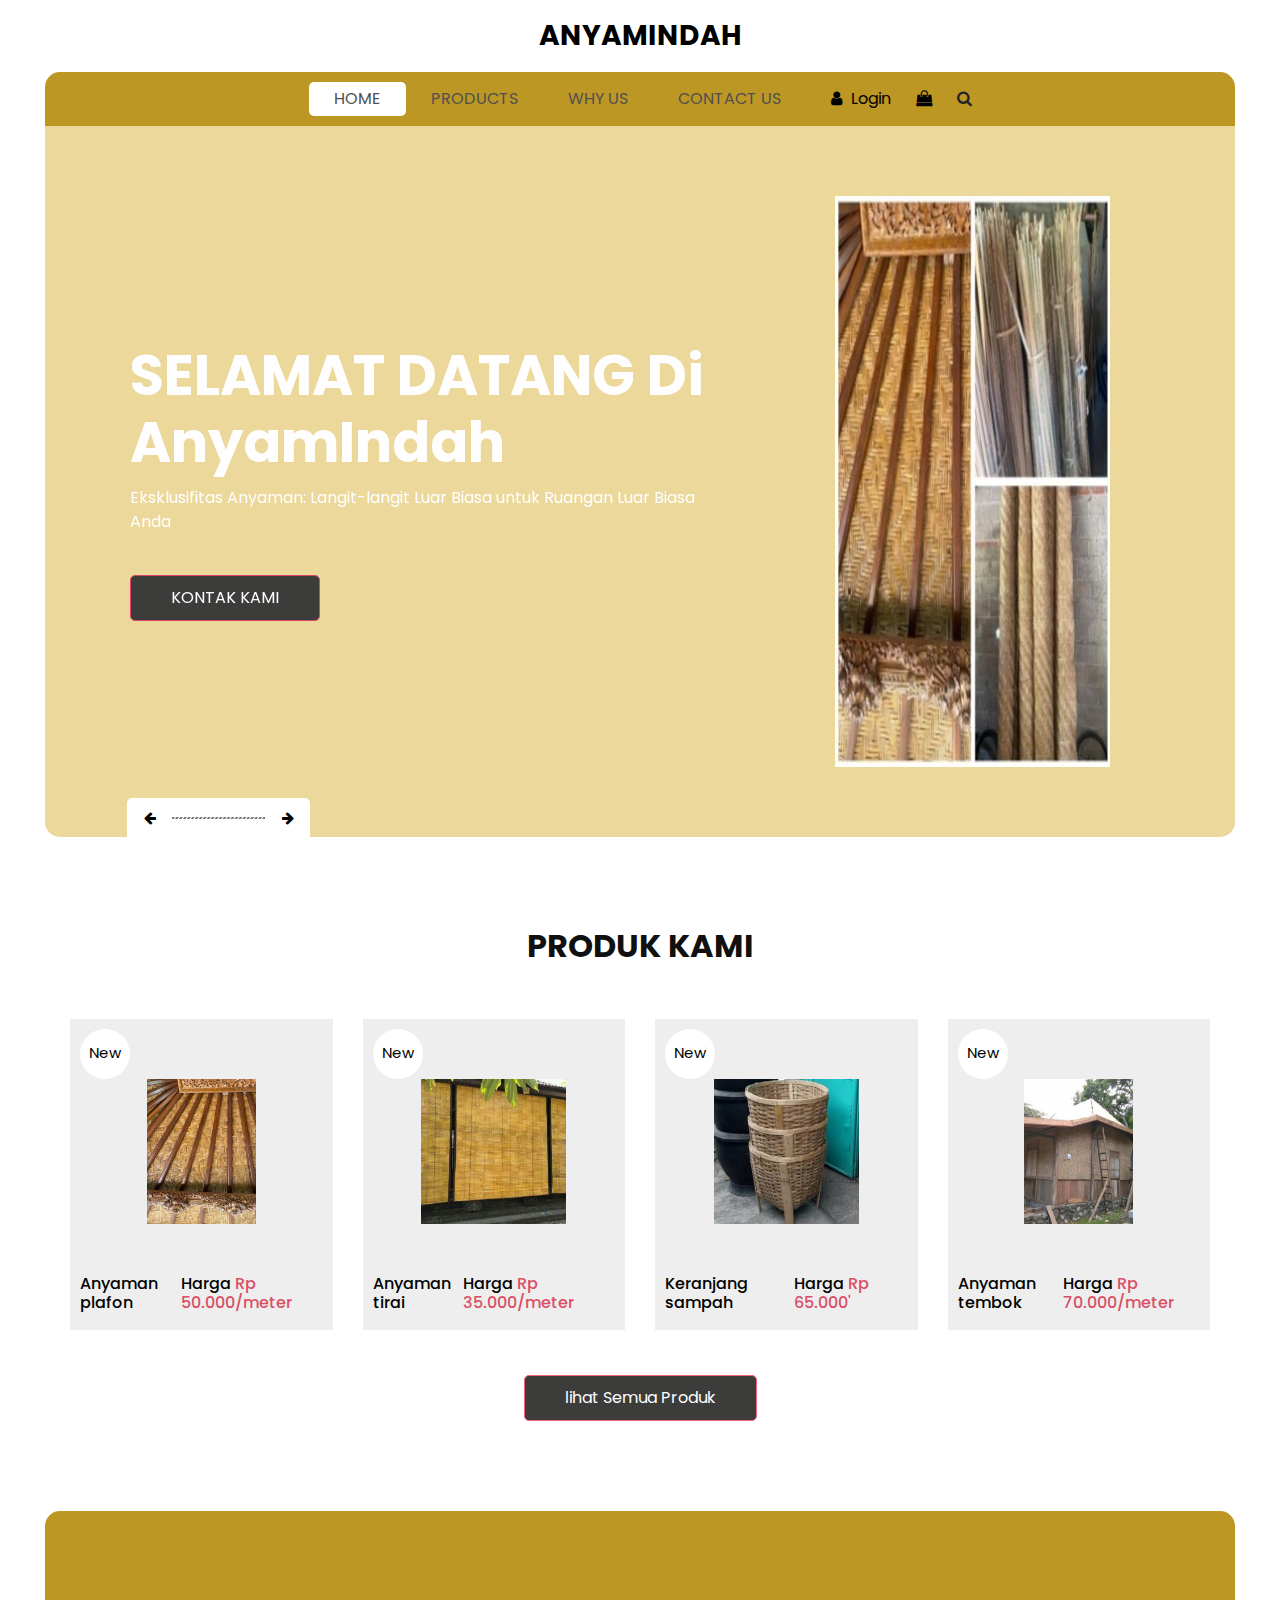
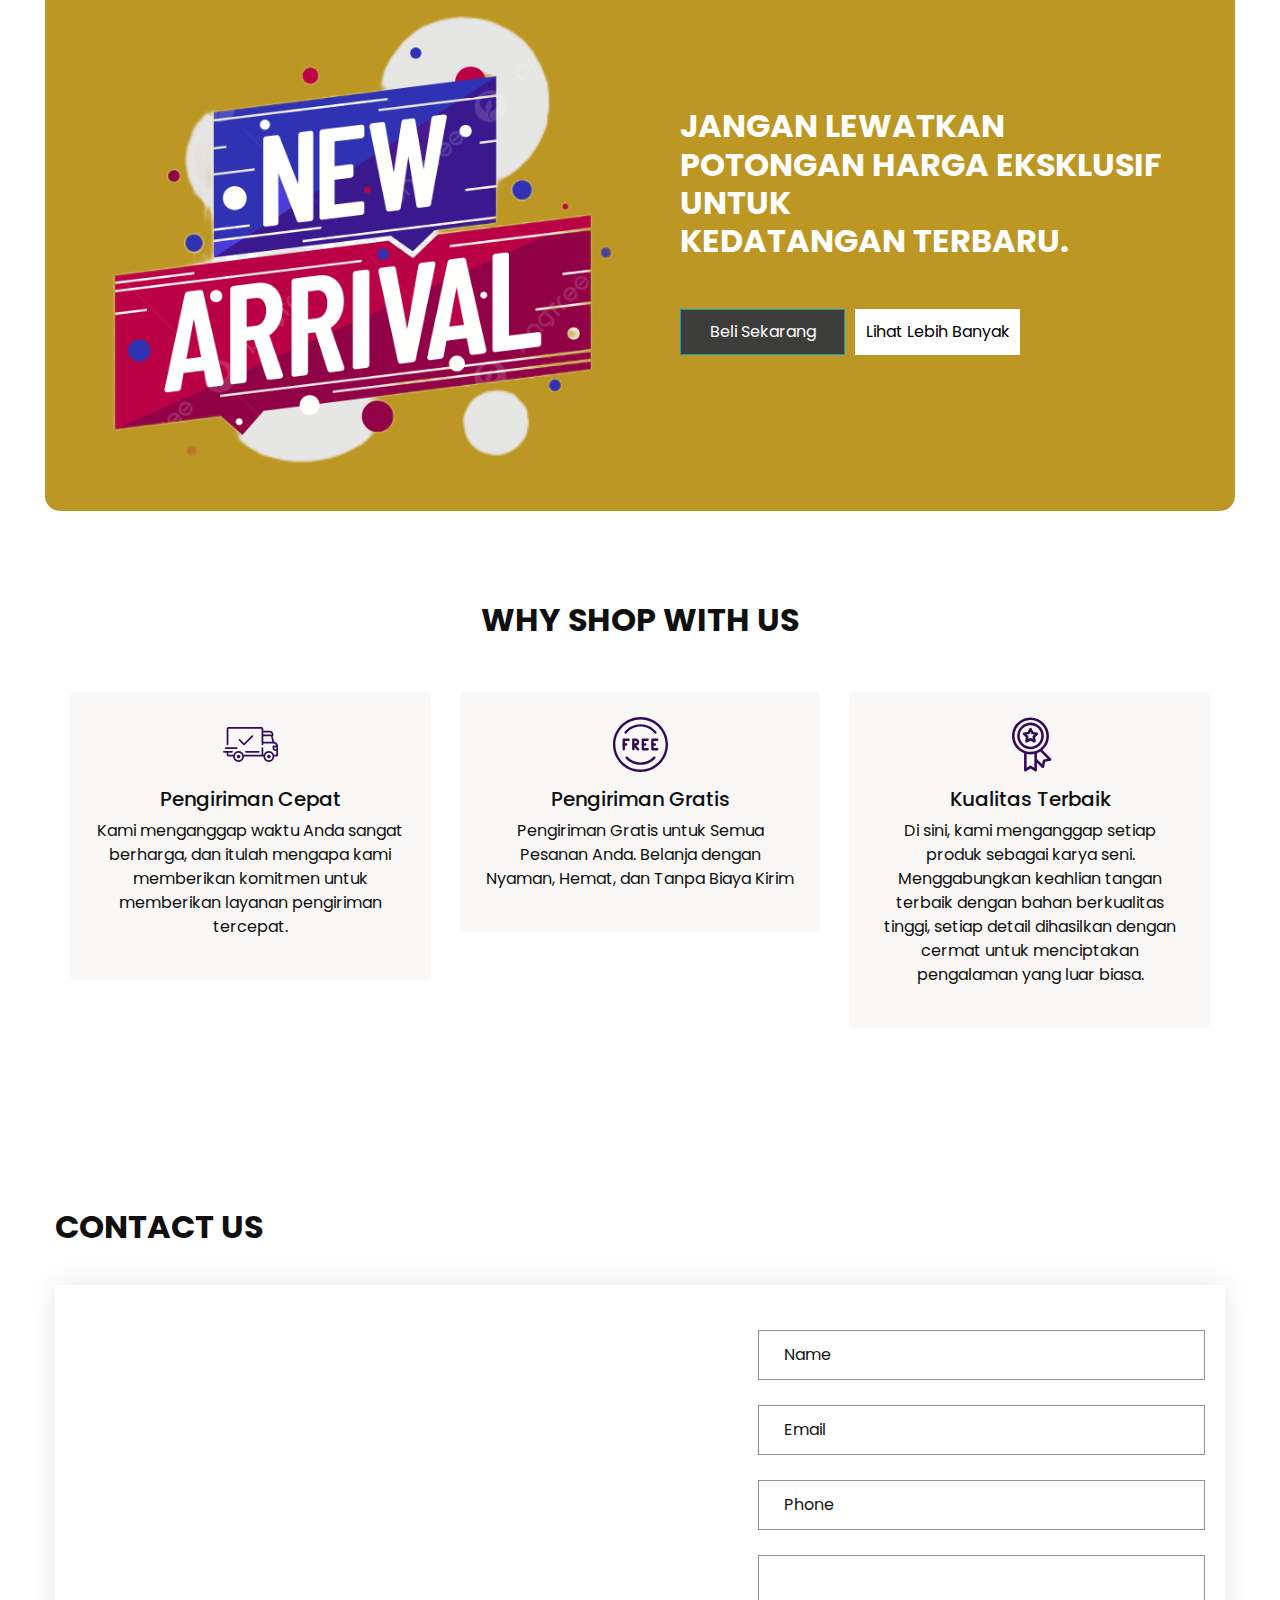
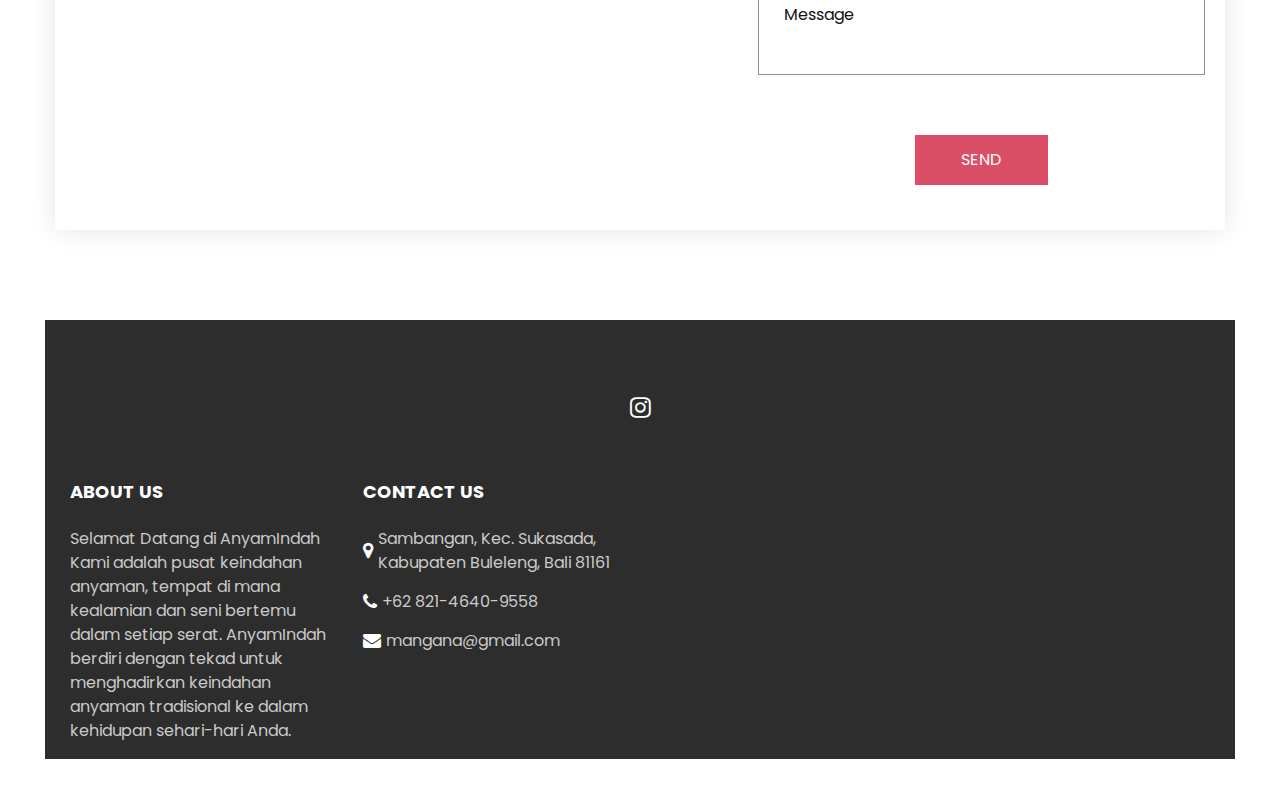
<file: index.html>
<!DOCTYPE html>
<html>

<head>
  <!-- Basic -->
  <meta charset="utf-8" />
  <meta http-equiv="X-UA-Compatible" content="IE=edge" />
  <!-- Mobile Metas -->
  <meta name="viewport" content="width=device-width, initial-scale=1, shrink-to-fit=no" />
  <!-- Site Metas -->
  <meta name="keywords" content="" />
  <meta name="description" content="" />
  <meta name="author" content="" />
  <link rel="shortcut icon" href="images/favicon.png" type="image/x-icon">

  <title>
    Giftos
  </title>

  <!-- slider stylesheet -->
  <link rel="stylesheet" type="text/css" href="https://cdnjs.cloudflare.com/ajax/libs/OwlCarousel2/2.3.4/assets/owl.carousel.min.css" />

  <!-- bootstrap core css -->
  <link rel="stylesheet" type="text/css" href="css/bootstrap.css" />

  <!-- Custom styles for this template -->
  <link href="css/style.css" rel="stylesheet" />
  <!-- responsive style -->
  <link href="css/responsive.css" rel="stylesheet" />
</head>

<body>
  <div class="hero_area">
    <!-- header section strats -->
    <header class="header_section">
      <nav class="navbar navbar-expand-lg custom_nav-container ">
        <a class="navbar-brand" href="index.html">
          <span>
            AnyamIndah
          </span>
        </a>
        <button class="navbar-toggler" type="button" data-toggle="collapse" data-target="#navbarSupportedContent" aria-controls="navbarSupportedContent" aria-expanded="false" aria-label="Toggle navigation">
          <span class=""></span>
        </button>

        <div class="collapse navbar-collapse" id="navbarSupportedContent">
          <ul class="navbar-nav  ">
            <li class="nav-item active">
              <a class="nav-link" href="index.html">Home <span class="sr-only">(current)</span></a>
            </li>
            <li class="nav-item">
              <a class="nav-link" href="shop.html">
                Products
              </a>
            </li>
            <li class="nav-item">
              <a class="nav-link" href="why.html">
                Why Us
              </a>
            </li>
            
            <li class="nav-item">
              <a class="nav-link" href="contact.html">Contact Us</a>
            </li>
            
          </ul>
          <div class="user_option">
            <a href="">
              <i class="fa fa-user" aria-hidden="true"></i>
              <span>
                Login
              </span>
            </a>
            <a href="">
              <i class="fa fa-shopping-bag" aria-hidden="true"></i>
            </a>
            <form class="form-inline ">
              <button class="btn nav_search-btn" type="submit">
                <i class="fa fa-search" aria-hidden="true"></i>
              </button>
            </form>
          </div>
        </div>
      </nav>
    </header>
    <!-- end header section -->
    <!-- slider section -->

    <section class="slider_section">
      <div class="slider_container">
        <div id="carouselExampleIndicators" class="carousel slide" data-ride="carousel">
          <div class="carousel-inner">
            <div class="carousel-item active">
              <div class="container-fluid">
                <div class="row">
                  <div class="col-md-7">
                    <div class="detail-box">
                      <h1>
                        SELAMAT DATANG Di<br>
                        AnyamIndah
                      </h1>
                      <p>
                        Eksklusifitas Anyaman: Langit-langit Luar Biasa untuk Ruangan Luar Biasa Anda
                      </p>
                      <a href="https://api.whatsapp.com/send?phone=6281918202985">Kontak Kami</a>

                  
                    </div>
                  </div>
                  <div class="col-md-5 ">
                    <div class="img-box">
                      <img src="images/gambar-slider.jpg" alt="" />
                    </div>
                  </div>
                </div>
              </div>
            </div>
            <div class="carousel-item ">
              <div class="container-fluid">
                <div class="row">
                  <div class="col-md-7">
                    <div class="detail-box">
                      <h1>
                         AnyamIndah<br>
                         Anyaman Berkualitas, Karya Tangan Pilihan.
                      </h1>
                      <p>
                        Hubungi Kami pada WA/tlpn : 06281918202985
                      </p>
                      <a href="https://api.whatsapp.com/send?phone=6281918202985">Kontak Kami</a>
                        
                     
                    </div>
                  </div>
                  <div class="col-md-5 ">
                    <div class="img-box">
                      <img src="images/gambar-slider.jpg" alt="" />
                    </div>
                  </div>
                </div>
              </div>
            </div>
            
          </div>
          <div class="carousel_btn-box">
            <a class="carousel-control-prev" href="#carouselExampleIndicators" role="button" data-slide="prev">
              <i class="fa fa-arrow-left" aria-hidden="true"></i>
              <span class="sr-only">Previous</span>
            </a>
            <img src="images/line.png" alt="" />
            <a class="carousel-control-next" href="#carouselExampleIndicators" role="button" data-slide="next">
              <i class="fa fa-arrow-right" aria-hidden="true"></i>
              <span class="sr-only">Next</span>
            </a>
          </div>
        </div>
      </div>
    </section>

    <!-- end slider section -->
  </div>
  <!-- end hero area -->

  <!-- shop section -->

  <section class="shop_section layout_padding">
    <div class="container">
      <div class="heading_container heading_center">
        <h2>
          Produk Kami
        </h2>
      </div>
      <div class="row">
        <div class="col-sm-6 col-md-4 col-lg-3">
          <div class="box">
            <a href="">
              <div class="img-box">
                <img src="images/Produk-1.jpg" alt="">
              </div>
              <div class="detail-box">
                <h6>
                  Anyaman plafon
                </h6>
                <h6>
                  Harga
                  <span>
                    Rp 50.000/meter
                  </span>
                </h6>
              </div>
              <div class="new">
                <span>
                  New
                </span>
              </div>
            </a>
          </div>
        </div>
        <div class="col-sm-6 col-md-4 col-lg-3">
          <div class="box">
            <a href="">
              <div class="img-box">
                <img src="images/tirai.jpg" alt="">
              </div>
              <div class="detail-box">
                <h6>
                  Anyaman tirai
                </h6>
                <h6>
                  Harga
                  <span>
                    Rp 35.000/meter
                  </span>
                </h6>
              </div>
              <div class="new">
                <span>
                  New
                </span>
              </div>
            </a>
          </div>
        </div>
        <div class="col-sm-6 col-md-4 col-lg-3">
          <div class="box">
            <a href="">
              <div class="img-box">
                <img src="images/tempat sampah.jpg" alt="">
              </div>
              <div class="detail-box">
                <h6>
                  Keranjang sampah
                </h6>
                <h6>
                  Harga 
                  <span>
                    Rp 65.000'
                  </span>
                </h6>
              </div>
              <div class="new">
                <span>
                  New
                </span>
              </div>
            </a>
          </div>
        </div>
        <div class="col-sm-6 col-md-4 col-lg-3">
          <div class="box">
            <a href="">
              <div class="img-box">
                <img src="images/tembok.jpg" alt="">
              </div>
              <div class="detail-box">
                <h6>
                  Anyaman tembok
                </h6>
                <h6>
                  Harga
                  <span>
                    Rp 70.000/meter 
                  </span>
                </h6>
              </div>
              <div class="new">
                <span>
                  New
                </span>
              </div>
            </a>
          </div>
        </div>
        
        
      </div>
      <div class="btn-box">
        <a href="shop.html">
          lihat Semua Produk
        </a>
      </div>
    </div>
  </section>

  <!-- end shop section -->

  <!-- saving section -->

  <section class="saving_section ">
    <div class="box">
      <div class="container-fluid">
        <div class="row">
          <div class="col-lg-6">
            <div class="img-box">
              <img src="images/new.png " alt="">
            </div>
          </div>
          <div class="col-lg-6">
            <div class="detail-box">
              <div class="heading_container">
                <h2>
                  Jangan Lewatkan Potongan Harga Eksklusif untuk <br>
                  Kedatangan Terbaru. 
                  
                </h2>
              </div>
              
              <div class="btn-box">
                <a href="#" class="btn1">
                  Beli Sekarang
                </a>
                <a href="#" class="btn2">
                  Lihat Lebih Banyak
                </a>
              </div>
            </div>
          </div>
        </div>
      </div>
    </div>
  </section>

  <!-- end saving section -->

  <!-- why section -->

  <section class="why_section layout_padding">
    <div class="container">
      <div class="heading_container heading_center">
        <h2>
          Why Shop With Us
        </h2>
      </div>
      <div class="row">
        <div class="col-md-4">
          <div class="box ">
            <div class="img-box">
              <svg version="1.1" id="Layer_1" xmlns="http://www.w3.org/2000/svg" xmlns:xlink="http://www.w3.org/1999/xlink" x="0px" y="0px" viewBox="0 0 512 512" style="enable-background:new 0 0 512 512;" xml:space="preserve">
                <g>
                  <g>
                    <path d="M476.158,231.363l-13.259-53.035c3.625-0.77,6.345-3.986,6.345-7.839v-8.551c0-18.566-15.105-33.67-33.67-33.67h-60.392
                 V110.63c0-9.136-7.432-16.568-16.568-16.568H50.772c-9.136,0-16.568,7.432-16.568,16.568V256c0,4.427,3.589,8.017,8.017,8.017
                 c4.427,0,8.017-3.589,8.017-8.017V110.63c0-0.295,0.239-0.534,0.534-0.534h307.841c0.295,0,0.534,0.239,0.534,0.534v145.372
                 c0,4.427,3.589,8.017,8.017,8.017c4.427,0,8.017-3.589,8.017-8.017v-9.088h94.569c0.008,0,0.014,0.002,0.021,0.002
                 c0.008,0,0.015-0.001,0.022-0.001c11.637,0.008,21.518,7.646,24.912,18.171h-24.928c-4.427,0-8.017,3.589-8.017,8.017v17.102
                 c0,13.851,11.268,25.119,25.119,25.119h9.086v35.273h-20.962c-6.886-19.883-25.787-34.205-47.982-34.205
                 s-41.097,14.322-47.982,34.205h-3.86v-60.393c0-4.427-3.589-8.017-8.017-8.017c-4.427,0-8.017,3.589-8.017,8.017v60.391H192.817
                 c-6.886-19.883-25.787-34.205-47.982-34.205s-41.097,14.322-47.982,34.205H50.772c-0.295,0-0.534-0.239-0.534-0.534v-17.637
                 h34.739c4.427,0,8.017-3.589,8.017-8.017s-3.589-8.017-8.017-8.017H8.017c-4.427,0-8.017,3.589-8.017,8.017
                 s3.589,8.017,8.017,8.017h26.188v17.637c0,9.136,7.432,16.568,16.568,16.568h43.304c-0.002,0.178-0.014,0.355-0.014,0.534
                 c0,27.996,22.777,50.772,50.772,50.772s50.772-22.776,50.772-50.772c0-0.18-0.012-0.356-0.014-0.534h180.67
                 c-0.002,0.178-0.014,0.355-0.014,0.534c0,27.996,22.777,50.772,50.772,50.772c27.995,0,50.772-22.776,50.772-50.772
                 c0-0.18-0.012-0.356-0.014-0.534h26.203c4.427,0,8.017-3.589,8.017-8.017v-85.511C512,251.989,496.423,234.448,476.158,231.363z
                  M375.182,144.301h60.392c9.725,0,17.637,7.912,17.637,17.637v0.534h-78.029V144.301z M375.182,230.881v-52.376h71.235
                 l13.094,52.376H375.182z M144.835,401.904c-19.155,0-34.739-15.583-34.739-34.739s15.584-34.739,34.739-34.739
                 c19.155,0,34.739,15.583,34.739,34.739S163.99,401.904,144.835,401.904z M427.023,401.904c-19.155,0-34.739-15.583-34.739-34.739
                 s15.584-34.739,34.739-34.739c19.155,0,34.739,15.583,34.739,34.739S446.178,401.904,427.023,401.904z M495.967,299.29h-9.086
                 c-5.01,0-9.086-4.076-9.086-9.086v-9.086h18.171V299.29z" />
                  </g>
                </g>
                <g>
                  <g>
                    <path d="M144.835,350.597c-9.136,0-16.568,7.432-16.568,16.568c0,9.136,7.432,16.568,16.568,16.568
                 c9.136,0,16.568-7.432,16.568-16.568C161.403,358.029,153.971,350.597,144.835,350.597z" />
                  </g>
                </g>
                <g>
                  <g>
                    <path d="M427.023,350.597c-9.136,0-16.568,7.432-16.568,16.568c0,9.136,7.432,16.568,16.568,16.568
                 c9.136,0,16.568-7.432,16.568-16.568C443.591,358.029,436.159,350.597,427.023,350.597z" />
                  </g>
                </g>
                <g>
                  <g>
                    <path d="M332.96,316.393H213.244c-4.427,0-8.017,3.589-8.017,8.017s3.589,8.017,8.017,8.017H332.96
                 c4.427,0,8.017-3.589,8.017-8.017S337.388,316.393,332.96,316.393z" />
                  </g>
                </g>
                <g>
                  <g>
                    <path d="M127.733,282.188H25.119c-4.427,0-8.017,3.589-8.017,8.017s3.589,8.017,8.017,8.017h102.614
                 c4.427,0,8.017-3.589,8.017-8.017S132.16,282.188,127.733,282.188z" />
                  </g>
                </g>
                <g>
                  <g>
                    <path d="M278.771,173.37c-3.13-3.13-8.207-3.13-11.337,0.001l-71.292,71.291l-37.087-37.087c-3.131-3.131-8.207-3.131-11.337,0
                 c-3.131,3.131-3.131,8.206,0,11.337l42.756,42.756c1.565,1.566,3.617,2.348,5.668,2.348s4.104-0.782,5.668-2.348l76.96-76.96
                 C281.901,181.576,281.901,176.501,278.771,173.37z" />
                  </g>
                </g>
                <g>
                </g>
                <g>
                </g>
                <g>
                </g>
                <g>
                </g>
                <g>
                </g>
                <g>
                </g>
                <g>
                </g>
                <g>
                </g>
                <g>
                </g>
                <g>
                </g>
                <g>
                </g>
                <g>
                </g>
                <g>
                </g>
                <g>
                </g>
                <g>
                </g>
              </svg>
            </div>
            <div class="detail-box">
              <h5>
                Pengiriman Cepat
              </h5>
              <p>
                Kami menganggap waktu Anda sangat berharga, dan itulah mengapa kami memberikan komitmen untuk memberikan layanan pengiriman tercepat. 
              </p>
             
            </div>
          </div>
        </div>
        <div class="col-md-4">
          <div class="box ">
            <div class="img-box">
              <svg version="1.1" id="Capa_1" xmlns="http://www.w3.org/2000/svg" xmlns:xlink="http://www.w3.org/1999/xlink" x="0px" y="0px" viewBox="0 0 490.667 490.667" style="enable-background:new 0 0 490.667 490.667;" xml:space="preserve">
                <g>
                  <g>
                    <path d="M138.667,192H96c-5.888,0-10.667,4.779-10.667,10.667V288c0,5.888,4.779,10.667,10.667,10.667s10.667-4.779,10.667-10.667
                 v-74.667h32c5.888,0,10.667-4.779,10.667-10.667S144.555,192,138.667,192z" />
                  </g>
                </g>
                <g>
                  <g>
                    <path d="M117.333,234.667H96c-5.888,0-10.667,4.779-10.667,10.667S90.112,256,96,256h21.333c5.888,0,10.667-4.779,10.667-10.667
                 S123.221,234.667,117.333,234.667z" />
                  </g>
                </g>
                <g>
                  <g>
                    <path d="M245.333,0C110.059,0,0,110.059,0,245.333s110.059,245.333,245.333,245.333s245.333-110.059,245.333-245.333
                 S380.608,0,245.333,0z M245.333,469.333c-123.52,0-224-100.48-224-224s100.48-224,224-224s224,100.48,224,224
                 S368.853,469.333,245.333,469.333z" />
                  </g>
                </g>
                <g>
                  <g>
                    <path d="M386.752,131.989C352.085,88.789,300.544,64,245.333,64s-106.752,24.789-141.419,67.989
                 c-3.691,4.587-2.965,11.307,1.643,14.997c4.587,3.691,11.307,2.965,14.976-1.643c30.613-38.144,76.096-60.011,124.8-60.011
                 s94.187,21.867,124.779,60.011c2.112,2.624,5.205,3.989,8.32,3.989c2.368,0,4.715-0.768,6.677-2.347
                 C389.717,143.296,390.443,136.576,386.752,131.989z" />
                  </g>
                </g>
                <g>
                  <g>
                    <path d="M376.405,354.923c-4.224-4.032-11.008-3.861-15.061,0.405c-30.613,32.235-71.808,50.005-116.011,50.005
                 s-85.397-17.771-115.989-50.005c-4.032-4.309-10.816-4.437-15.061-0.405c-4.309,4.053-4.459,10.816-0.405,15.083
                 c34.667,36.544,81.344,56.661,131.456,56.661s96.789-20.117,131.477-56.661C380.864,365.739,380.693,358.976,376.405,354.923z" />
                  </g>
                </g>
                <g>
                  <g>
                    <path d="M206.805,255.723c15.701-2.027,27.861-15.488,27.861-31.723c0-17.643-14.357-32-32-32h-21.333
                 c-5.888,0-10.667,4.779-10.667,10.667v42.581c0,0.043,0,0.107,0,0.149V288c0,5.888,4.779,10.667,10.667,10.667
                 S192,293.888,192,288v-16.917l24.448,24.469c2.091,2.069,4.821,3.115,7.552,3.115c2.731,0,5.461-1.045,7.531-3.136
                 c4.16-4.16,4.16-10.923,0-15.083L206.805,255.723z M192,234.667v-21.333h10.667c5.867,0,10.667,4.779,10.667,10.667
                 s-4.8,10.667-10.667,10.667H192z" />
                  </g>
                </g>
                <g>
                  <g>
                    <path d="M309.333,277.333h-32v-64h32c5.888,0,10.667-4.779,10.667-10.667S315.221,192,309.333,192h-42.667
                 c-5.888,0-10.667,4.779-10.667,10.667V288c0,5.888,4.779,10.667,10.667,10.667h42.667c5.888,0,10.667-4.779,10.667-10.667
                 S315.221,277.333,309.333,277.333z" />
                  </g>
                </g>
                <g>
                  <g>
                    <path d="M288,234.667h-21.333c-5.888,0-10.667,4.779-10.667,10.667S260.779,256,266.667,256H288
                 c5.888,0,10.667-4.779,10.667-10.667S293.888,234.667,288,234.667z" />
                  </g>
                </g>
                <g>
                  <g>
                    <path d="M394.667,277.333h-32v-64h32c5.888,0,10.667-4.779,10.667-10.667S400.555,192,394.667,192H352
                 c-5.888,0-10.667,4.779-10.667,10.667V288c0,5.888,4.779,10.667,10.667,10.667h42.667c5.888,0,10.667-4.779,10.667-10.667
                 S400.555,277.333,394.667,277.333z" />
                  </g>
                </g>
                <g>
                  <g>
                    <path d="M373.333,234.667H352c-5.888,0-10.667,4.779-10.667,10.667S346.112,256,352,256h21.333
                 c5.888,0,10.667-4.779,10.667-10.667S379.221,234.667,373.333,234.667z" />
                  </g>
                </g>
                <g>
                </g>
                <g>
                </g>
                <g>
                </g>
                <g>
                </g>
                <g>
                </g>
                <g>
                </g>
                <g>
                </g>
                <g>
                </g>
                <g>
                </g>
                <g>
                </g>
                <g>
                </g>
                <g>
                </g>
                <g>
                </g>
                <g>
                </g>
                <g>
                </g>
              </svg>
            </div>
            <div class="detail-box">
              <h5>
                Pengiriman Gratis 
              </h5>
              <p>
                Pengiriman Gratis untuk Semua Pesanan Anda. Belanja dengan Nyaman, Hemat, dan Tanpa Biaya Kirim
              </p>
            
            </div>
          </div>
        </div>
        <div class="col-md-4">
          <div class="box ">
            <div class="img-box">
              <svg id="_30_Premium" height="512" viewBox="0 0 512 512" width="512" xmlns="http://www.w3.org/2000/svg" data-name="30_Premium">
                <g id="filled">
                  <path d="m252.92 300h3.08a124.245 124.245 0 1 0 -4.49-.09c.075.009.15.023.226.03.394.039.789.06 1.184.06zm-96.92-124a100 100 0 1 1 100 100 100.113 100.113 0 0 1 -100-100z" />
                  <path d="m447.445 387.635-80.4-80.4a171.682 171.682 0 0 0 60.955-131.235c0-94.841-77.159-172-172-172s-172 77.159-172 172c0 73.747 46.657 136.794 112 161.2v158.8c-.3 9.289 11.094 15.384 18.656 9.984l41.344-27.562 41.344 27.562c7.574 5.4 18.949-.7 18.656-9.984v-70.109l46.6 46.594c6.395 6.789 18.712 3.025 20.253-6.132l9.74-48.724 48.725-9.742c9.163-1.531 12.904-13.893 6.127-20.252zm-339.445-211.635c0-81.607 66.393-148 148-148s148 66.393 148 148-66.393 148-148 148-148-66.393-148-148zm154.656 278.016a12 12 0 0 0 -13.312 0l-29.344 19.562v-129.378a172.338 172.338 0 0 0 72 0v129.38zm117.381-58.353a12 12 0 0 0 -9.415 9.415l-6.913 34.58-47.709-47.709v-54.749a171.469 171.469 0 0 0 31.467-15.6l67.151 67.152z" />
                  <path d="m287.62 236.985c8.349 4.694 19.251-3.212 17.367-12.618l-5.841-35.145 25.384-25c7.049-6.5 2.89-19.3-6.634-20.415l-35.23-5.306-15.933-31.867c-4.009-8.713-17.457-8.711-21.466 0l-15.933 31.866-35.23 5.306c-9.526 1.119-13.681 13.911-6.634 20.415l25.384 25-5.841 35.145c-1.879 9.406 9 17.31 17.367 12.618l31.62-16.414zm-53-32.359 2.928-17.615a12 12 0 0 0 -3.417-10.516l-12.721-12.531 17.658-2.66a12 12 0 0 0 8.947-6.5l7.985-15.971 7.985 15.972a12 12 0 0 0 8.947 6.5l17.658 2.66-12.723 12.535a12 12 0 0 0 -3.417 10.516l2.928 17.615-15.849-8.231a12 12 0 0 0 -11.058 0z" />
                </g>
              </svg>
            </div>
            <div class="detail-box">
              <h5>
                Kualitas Terbaik 
              </h5>
              <p>
                Di sini, kami menganggap setiap produk sebagai karya seni. Menggabungkan keahlian tangan terbaik dengan bahan berkualitas tinggi, setiap detail dihasilkan dengan cermat untuk menciptakan pengalaman yang luar biasa.
              </p>
              
            </div>
          </div>
        </div>
      </div>
    </div>
  </section>

  <!-- end why section -->


  <!-- gift section -->

 


  <!-- end gift section -->


  <!-- contact section -->
  <section class="contact_section layout_padding">
    <div class="container px-0">
      <div class="heading_container ">
        <h2 class="">
          Contact Us
        </h2>
      </div>
    </div>
    <div class="container container-bg">
      <div class="row">
        <div class="col-lg-7 col-md-6 px-0">
          <div class="map_container">
            <div class="map-responsive">
              <iframe src="https://www.google.com/maps/embed?pb=!1m14!1m8!1m3!1d1974.7001753248137!2d115.10162251853262!3d-8.162357773700418!3m2!1i1024!2i768!4f13.1!3m3!1m2!1s0x2dd1900f12785849%3A0x986944404f89d8a!2sJl.%20Raya%20Desa%20Sambangan%2C%20Sambangan%2C%20Kec.%20Sukasada%2C%20Kabupaten%20Buleleng%2C%20Bali%2081161!5e0!3m2!1sid!2sid!4v1703141736762!5m2!1sid!2sid" width="600" height="450" style="border:0;" allowfullscreen="" loading="lazy" referrerpolicy="no-referrer-when-downgrade"></iframe>
            </div>
          </div>
        </div>
        <div class="col-md-6 col-lg-5 px-0">
          <form action="#">
            <div>
              <input type="text" placeholder="Name" />
            </div>
            <div>
              <input type="email" placeholder="Email" />
            </div>
            <div>
              <input type="text" placeholder="Phone" />
            </div>
            <div>
              <input type="text" class="message-box" placeholder="Message" />
            </div>
            <div class="d-flex ">
              <button>
                SEND
              </button>
            </div>
          </form>
        </div>
      </div>
    </div>
  </section>

 

  <!-- end contact section -->

  <!-- client section -->
  
  <!-- end client section -->

  <!-- info section -->

  <section class="info_section  layout_padding2-top">
    <div class="social_container">
      <div class="social_box">
        
        <a href="https://www.instagram.com/bedegbali?igshid=OGQ5ZDc2ODk2ZA==">
          <i class="fa fa-instagram" aria-hidden="true"></i>
        </a>
        
      </div>
      
    </div>
    <div class="info_container ">
      <div class="container">
        <div class="row">
          <div class="col-md-6 col-lg-3">
            <h6>
              ABOUT US
            </h6>
            <p>
              Selamat Datang di AnyamIndah

Kami adalah pusat keindahan anyaman, tempat di mana kealamian dan seni bertemu dalam setiap serat. AnyamIndah berdiri dengan tekad untuk menghadirkan keindahan anyaman tradisional ke dalam kehidupan sehari-hari Anda.
            </p>
          </div>
          
          
          <div class="col-md-6 col-lg-3">
            <h6>
              CONTACT US
            </h6>
            <div class="info_link-box">
              <a href="">
                <i class="fa fa-map-marker" aria-hidden="true"></i>
                <span>Sambangan, Kec. Sukasada, Kabupaten Buleleng, Bali 81161</span>
              </a>
              <a href="">
                <i class="fa fa-phone" aria-hidden="true"></i>
                <span>+62 821-4640-9558</span>
              </a>
              <a href="">
                <i class="fa fa-envelope" aria-hidden="true"></i>
                <span> mangana@gmail.com</span>
              </a>
              
            </div>
          </div>
        </div>
      </div>
    </div>
    <!-- footer section -->
    <footer class=" footer_section">
      <div class="container">
       
      </div>
    </footer>
    <!-- footer section -->

  </section>

  <!-- end info section -->


  <script src="js/jquery-3.4.1.min.js"></script>
  <script src="js/bootstrap.js"></script>
  <script src="https://cdnjs.cloudflare.com/ajax/libs/OwlCarousel2/2.3.4/owl.carousel.min.js">
  </script>
  <script src="js/custom.js"></script>

</body>

</html>
</file>
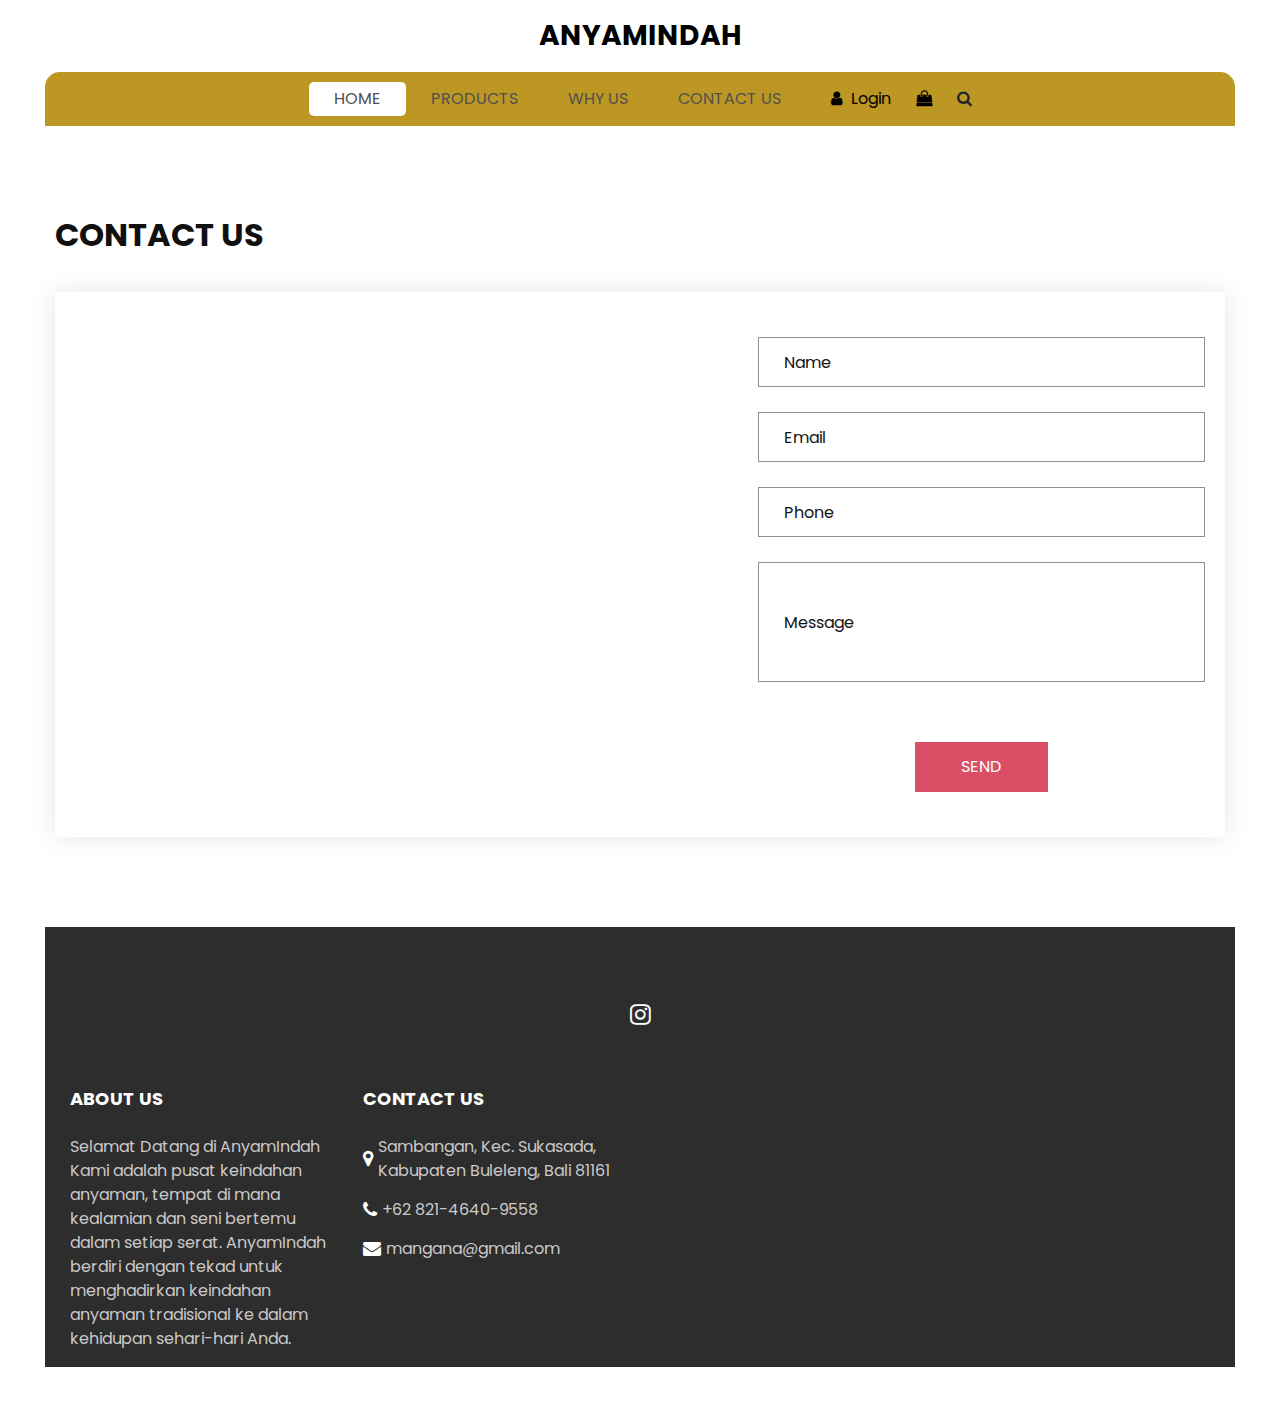
<file: contact.html>
<!DOCTYPE html>
<html>

<head>
  <!-- Basic -->
  <meta charset="utf-8" />
  <meta http-equiv="X-UA-Compatible" content="IE=edge" />
  <!-- Mobile Metas -->
  <meta name="viewport" content="width=device-width, initial-scale=1, shrink-to-fit=no" />
  <!-- Site Metas -->
  <meta name="keywords" content="" />
  <meta name="description" content="" />
  <meta name="author" content="" />
  <link rel="shortcut icon" href="images/favicon.png" type="image/x-icon">

  <title>
    Giftos
  </title>

  <!-- slider stylesheet -->
  <link rel="stylesheet" type="text/css" href="https://cdnjs.cloudflare.com/ajax/libs/OwlCarousel2/2.3.4/assets/owl.carousel.min.css" />

  <!-- bootstrap core css -->
  <link rel="stylesheet" type="text/css" href="css/bootstrap.css" />

  <!-- Custom styles for this template -->
  <link href="css/style.css" rel="stylesheet" />
  <!-- responsive style -->
  <link href="css/responsive.css" rel="stylesheet" />
</head>

<body>
  <div class="hero_area">
    <!-- header section strats -->
    <header class="header_section">
      <nav class="navbar navbar-expand-lg custom_nav-container ">
        <a class="navbar-brand" href="index.html">
          <span>
            AnyamIndah
          </span>
        </a>
        <button class="navbar-toggler" type="button" data-toggle="collapse" data-target="#navbarSupportedContent" aria-controls="navbarSupportedContent" aria-expanded="false" aria-label="Toggle navigation">
          <span class=""></span>
        </button>

        <div class="collapse navbar-collapse" id="navbarSupportedContent">
          <ul class="navbar-nav  ">
            <li class="nav-item active">
              <a class="nav-link" href="index.html">Home <span class="sr-only">(current)</span></a>
            </li>
            <li class="nav-item">
              <a class="nav-link" href="shop.html">
                Products
              </a>
            </li>
            <li class="nav-item">
              <a class="nav-link" href="why.html">
                Why Us
              </a>
            </li>
           
            <li class="nav-item">
              <a class="nav-link" href="contact.html">Contact Us</a>
            </li>
            
          </ul>
          <div class="user_option">
            <a href="">
              <i class="fa fa-user" aria-hidden="true"></i>
              <span>
                Login
              </span>
            </a>
            <a href="">
              <i class="fa fa-shopping-bag" aria-hidden="true"></i>
            </a>
            <form class="form-inline ">
              <button class="btn nav_search-btn" type="submit">
                <i class="fa fa-search" aria-hidden="true"></i>
              </button>
            </form>
          </div>
        </div>
      </nav>
    </header>
    <!-- end header section -->
    <!-- slider section -->

    

    <!-- end slider section -->
  </div>
  <!-- end hero area -->

  <!-- shop section -->

  

  <!-- end shop section -->

  <!-- saving section -->

 

  <!-- end saving section -->

  <!-- why section -->
 
  

  <!-- end why section -->


  <!-- gift section -->

 


  <!-- end gift section -->


  <!-- contact section -->
  <section class="contact_section layout_padding">
    <div class="container px-0">
      <div class="heading_container ">
        <h2 class="">
          Contact Us
        </h2>
      </div>
    </div>
    <div class="container container-bg">
      <div class="row">
        <div class="col-lg-7 col-md-6 px-0">
          <div class="map_container">
            <div class="map-responsive">
              <iframe src="https://www.google.com/maps/embed?pb=!1m14!1m8!1m3!1d1974.7001753248137!2d115.10162251853262!3d-8.162357773700418!3m2!1i1024!2i768!4f13.1!3m3!1m2!1s0x2dd1900f12785849%3A0x986944404f89d8a!2sJl.%20Raya%20Desa%20Sambangan%2C%20Sambangan%2C%20Kec.%20Sukasada%2C%20Kabupaten%20Buleleng%2C%20Bali%2081161!5e0!3m2!1sid!2sid!4v1703141736762!5m2!1sid!2sid" width="600" height="450" style="border:0;" allowfullscreen="" loading="lazy" referrerpolicy="no-referrer-when-downgrade"></iframe>
            </div>
          </div>
        </div>
        <div class="col-md-6 col-lg-5 px-0">
          <form action="#">
            <div>
              <input type="text" placeholder="Name" />
            </div>
            <div>
              <input type="email" placeholder="Email" />
            </div>
            <div>
              <input type="text" placeholder="Phone" />
            </div>
            <div>
              <input type="text" class="message-box" placeholder="Message" />
            </div>
            <div class="d-flex ">
              <button>
                SEND
              </button>
            </div>
          </form>
        </div>
      </div>
    </div>
  </section>

 

  <!-- end contact section -->

  <!-- client section -->
  
  <!-- end client section -->

  <!-- info section -->

  <section class="info_section  layout_padding2-top">
    <div class="social_container">
      <div class="social_box">
        
        <a href="https://www.instagram.com/bedegbali?igshid=OGQ5ZDc2ODk2ZA==">
          <i class="fa fa-instagram" aria-hidden="true"></i>
        </a>
        
      </div>
      
    </div>
    <div class="info_container ">
      <div class="container">
        <div class="row">
          <div class="col-md-6 col-lg-3">
            <h6>
              ABOUT US
            </h6>
            <p>
              Selamat Datang di AnyamIndah

Kami adalah pusat keindahan anyaman, tempat di mana kealamian dan seni bertemu dalam setiap serat. AnyamIndah berdiri dengan tekad untuk menghadirkan keindahan anyaman tradisional ke dalam kehidupan sehari-hari Anda.
            </p>
          </div>
          
          
          <div class="col-md-6 col-lg-3">
            <h6>
              CONTACT US
            </h6>
            <div class="info_link-box">
              <a href="">
                <i class="fa fa-map-marker" aria-hidden="true"></i>
                <span>Sambangan, Kec. Sukasada, Kabupaten Buleleng, Bali 81161</span>
              </a>
              <a href="">
                <i class="fa fa-phone" aria-hidden="true"></i>
                <span>+62 821-4640-9558</span>
              </a>
              <a href="">
                <i class="fa fa-envelope" aria-hidden="true"></i>
                <span> mangana@gmail.com</span>
              </a>
              
            </div>
          </div>
        </div>
      </div>
    </div>
    <!-- footer section -->
    <footer class=" footer_section">
      <div class="container">
       
      </div>
    </footer>
    <!-- footer section -->

  </section>

  <!-- end info section -->


  <script src="js/jquery-3.4.1.min.js"></script>
  <script src="js/bootstrap.js"></script>
  <script src="https://cdnjs.cloudflare.com/ajax/libs/OwlCarousel2/2.3.4/owl.carousel.min.js">
  </script>
  <script src="js/custom.js"></script>

</body>

</html>
</file>
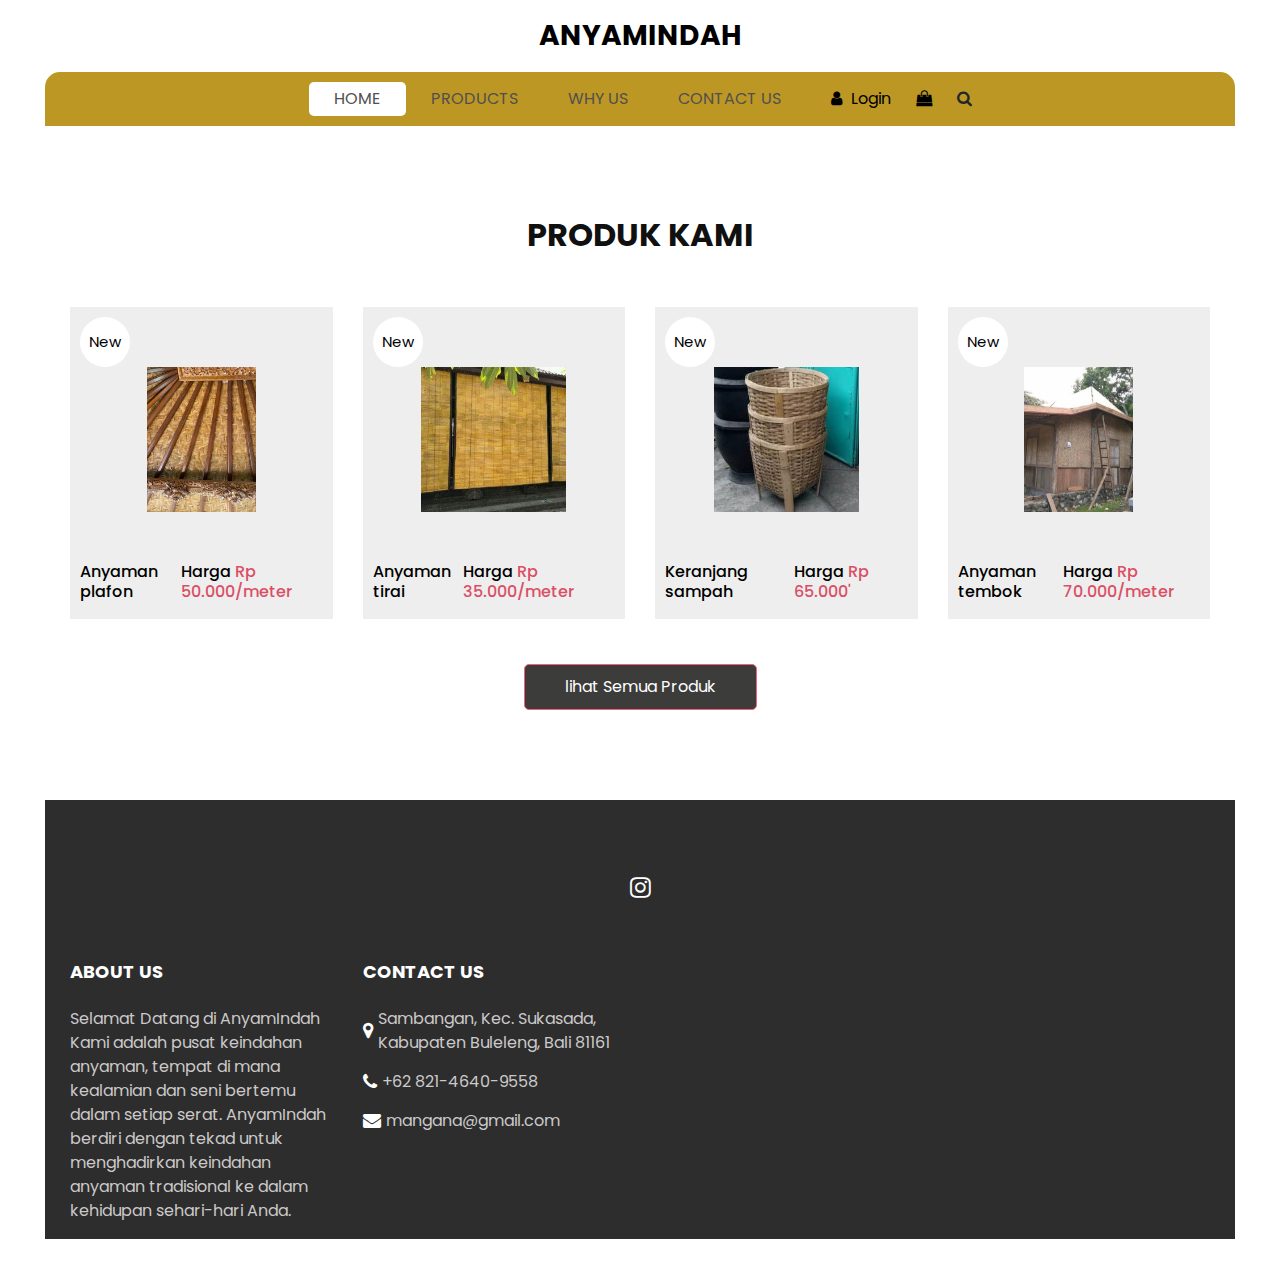
<file: shop.html>
<!DOCTYPE html>
<html>

<head>
  <!-- Basic -->
  <meta charset="utf-8" />
  <meta http-equiv="X-UA-Compatible" content="IE=edge" />
  <!-- Mobile Metas -->
  <meta name="viewport" content="width=device-width, initial-scale=1, shrink-to-fit=no" />
  <!-- Site Metas -->
  <meta name="keywords" content="" />
  <meta name="description" content="" />
  <meta name="author" content="" />
  <link rel="shortcut icon" href="images/favicon.png" type="image/x-icon">

  <title>
    Giftos
  </title>

  <!-- slider stylesheet -->
  <link rel="stylesheet" type="text/css" href="https://cdnjs.cloudflare.com/ajax/libs/OwlCarousel2/2.3.4/assets/owl.carousel.min.css" />

  <!-- bootstrap core css -->
  <link rel="stylesheet" type="text/css" href="css/bootstrap.css" />

  <!-- Custom styles for this template -->
  <link href="css/style.css" rel="stylesheet" />
  <!-- responsive style -->
  <link href="css/responsive.css" rel="stylesheet" />
</head>

<body>
  <div class="hero_area">
    <!-- header section strats -->
    <header class="header_section">
      <nav class="navbar navbar-expand-lg custom_nav-container ">
        <a class="navbar-brand" href="index.html">
          <span>
            AnyamIndah
          </span>
        </a>
        <button class="navbar-toggler" type="button" data-toggle="collapse" data-target="#navbarSupportedContent" aria-controls="navbarSupportedContent" aria-expanded="false" aria-label="Toggle navigation">
          <span class=""></span>
        </button>

        <div class="collapse navbar-collapse" id="navbarSupportedContent">
          <ul class="navbar-nav  ">
            <li class="nav-item active">
              <a class="nav-link" href="index.html">Home <span class="sr-only">(current)</span></a>
            </li>
            <li class="nav-item">
              <a class="nav-link" href="shop.html">
                Products
              </a>
            </li>
            <li class="nav-item">
              <a class="nav-link" href="why.html">
                Why Us
              </a>
            </li>
            
            <li class="nav-item">
              <a class="nav-link" href="contact.html">Contact Us</a>
            </li>
            
          </ul>
          <div class="user_option">
            <a href="">
              <i class="fa fa-user" aria-hidden="true"></i>
              <span>
                Login
              </span>
            </a>
            <a href="">
              <i class="fa fa-shopping-bag" aria-hidden="true"></i>
            </a>
            <form class="form-inline ">
              <button class="btn nav_search-btn" type="submit">
                <i class="fa fa-search" aria-hidden="true"></i>
              </button>
            </form>
          </div>
        </div>
      </nav>
    </header>
    <!-- end header section -->
    <!-- slider section -->

    

    <!-- end slider section -->
  </div>
  <!-- end hero area -->

  <!-- shop section -->

  <section class="shop_section layout_padding">
    <div class="container">
      <div class="heading_container heading_center">
        <h2>
          Produk Kami
        </h2>
      </div>
      <div class="row">
        <div class="col-sm-6 col-md-4 col-lg-3">
          <div class="box">
            <a href="">
              <div class="img-box">
                <img src="images/Produk-1.jpg" alt="">
              </div>
              <div class="detail-box">
                <h6>
                  Anyaman plafon
                </h6>
                <h6>
                  Harga
                  <span>
                    Rp 50.000/meter
                  </span>
                </h6>
              </div>
              <div class="new">
                <span>
                  New
                </span>
              </div>
            </a>
          </div>
        </div>
        <div class="col-sm-6 col-md-4 col-lg-3">
          <div class="box">
            <a href="">
              <div class="img-box">
                <img src="images/tirai.jpg" alt="">
              </div>
              <div class="detail-box">
                <h6>
                  Anyaman tirai
                </h6>
                <h6>
                  Harga
                  <span>
                    Rp 35.000/meter
                  </span>
                </h6>
              </div>
              <div class="new">
                <span>
                  New
                </span>
              </div>
            </a>
          </div>
        </div>
        <div class="col-sm-6 col-md-4 col-lg-3">
          <div class="box">
            <a href="">
              <div class="img-box">
                <img src="images/tempat sampah.jpg" alt="">
              </div>
              <div class="detail-box">
                <h6>
                  Keranjang sampah
                </h6>
                <h6>
                  Harga 
                  <span>
                    Rp 65.000'
                  </span>
                </h6>
              </div>
              <div class="new">
                <span>
                  New
                </span>
              </div>
            </a>
          </div>
        </div>
        <div class="col-sm-6 col-md-4 col-lg-3">
          <div class="box">
            <a href="">
              <div class="img-box">
                <img src="images/tembok.jpg" alt="">
              </div>
              <div class="detail-box">
                <h6>
                  Anyaman tembok
                </h6>
                <h6>
                  Harga
                  <span>
                    Rp 70.000/meter 
                  </span>
                </h6>
              </div>
              <div class="new">
                <span>
                  New
                </span>
              </div>
            </a>
          </div>
        </div>
        
        
      </div>
      <div class="btn-box">
        <a href="shop.html">
          lihat Semua Produk
        </a>
      </div>
    </div>
  </section>

  <!-- end shop section -->

  <!-- saving section -->

 

  <!-- end saving section -->

  <!-- why section -->

  

  <!-- end why section -->


  <!-- gift section -->

 


  <!-- end gift section -->


  <!-- contact section -->
 

 

  <!-- end contact section -->

  <!-- client section -->
  
  <!-- end client section -->

  <!-- info section -->

  <section class="info_section  layout_padding2-top">
    <div class="social_container">
      <div class="social_box">
        
        <a href="https://www.instagram.com/bedegbali?igshid=OGQ5ZDc2ODk2ZA==">
          <i class="fa fa-instagram" aria-hidden="true"></i>
        </a>
        
      </div>
      
    </div>
    <div class="info_container ">
      <div class="container">
        <div class="row">
          <div class="col-md-6 col-lg-3">
            <h6>
              ABOUT US
            </h6>
            <p>
              Selamat Datang di AnyamIndah

Kami adalah pusat keindahan anyaman, tempat di mana kealamian dan seni bertemu dalam setiap serat. AnyamIndah berdiri dengan tekad untuk menghadirkan keindahan anyaman tradisional ke dalam kehidupan sehari-hari Anda.
            </p>
          </div>
          
          
          <div class="col-md-6 col-lg-3">
            <h6>
              CONTACT US
            </h6>
            <div class="info_link-box">
              <a href="">
                <i class="fa fa-map-marker" aria-hidden="true"></i>
                <span>Sambangan, Kec. Sukasada, Kabupaten Buleleng, Bali 81161</span>
              </a>
              <a href="">
                <i class="fa fa-phone" aria-hidden="true"></i>
                <span>+62 821-4640-9558</span>
              </a>
              <a href="">
                <i class="fa fa-envelope" aria-hidden="true"></i>
                <span> mangana@gmail.com</span>
              </a>
              
            </div>
          </div>
        </div>
      </div>
    </div>
    <!-- footer section -->
    <footer class=" footer_section">
      <div class="container">
       
      </div>
    </footer>
    <!-- footer section -->

  </section>

  <!-- end info section -->


  <script src="js/jquery-3.4.1.min.js"></script>
  <script src="js/bootstrap.js"></script>
  <script src="https://cdnjs.cloudflare.com/ajax/libs/OwlCarousel2/2.3.4/owl.carousel.min.js">
  </script>
  <script src="js/custom.js"></script>

</body>

</html>
</file>
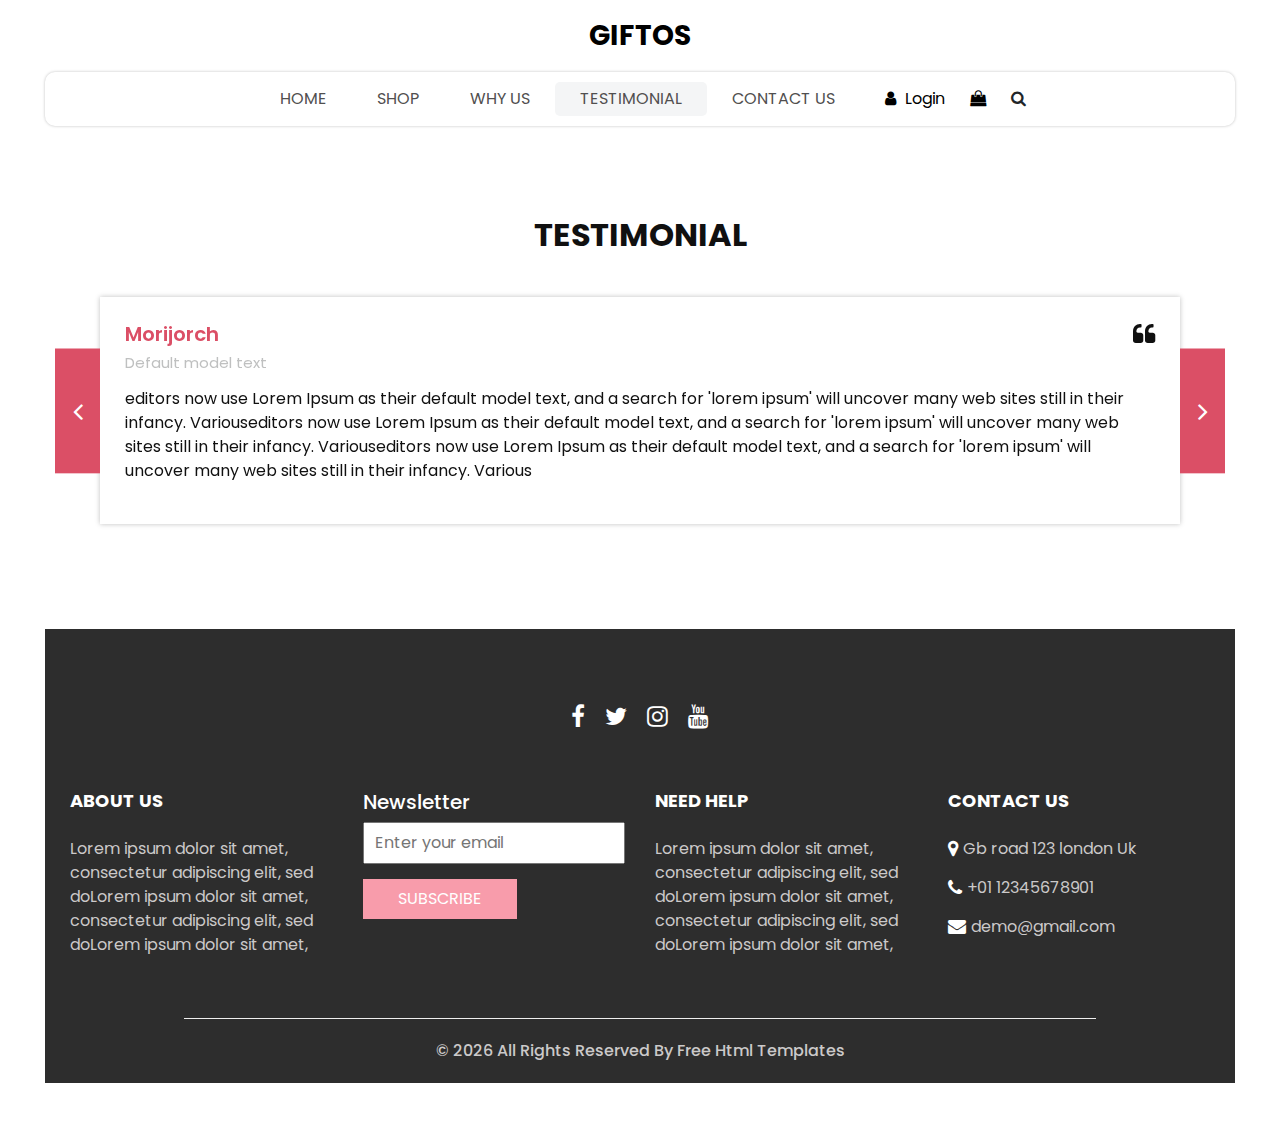
<file: testimonial.html>
<!DOCTYPE html>
<html>

<head>
  <!-- Basic -->
  <meta charset="utf-8" />
  <meta http-equiv="X-UA-Compatible" content="IE=edge" />
  <!-- Mobile Metas -->
  <meta name="viewport" content="width=device-width, initial-scale=1, shrink-to-fit=no" />
  <!-- Site Metas -->
  <meta name="keywords" content="" />
  <meta name="description" content="" />
  <meta name="author" content="" />
  <link rel="shortcut icon" href="images/favicon.png" type="image/x-icon">

  <title>
    Giftos
  </title>

  <!-- slider stylesheet -->
  <link rel="stylesheet" type="text/css" href="https://cdnjs.cloudflare.com/ajax/libs/OwlCarousel2/2.3.4/assets/owl.carousel.min.css" />

  <!-- bootstrap core css -->
  <link rel="stylesheet" type="text/css" href="css/bootstrap.css" />

  <!-- Custom styles for this template -->
  <link href="css/style.css" rel="stylesheet" />
  <!-- responsive style -->
  <link href="css/responsive.css" rel="stylesheet" />
</head>

<body>
  <div class="hero_area">
    <!-- header section strats -->
    <header class="header_section">
      <nav class="navbar navbar-expand-lg custom_nav-container ">
        <a class="navbar-brand" href="index.html">
          <span>
            Giftos
          </span>
        </a>
        <button class="navbar-toggler" type="button" data-toggle="collapse" data-target="#navbarSupportedContent" aria-controls="navbarSupportedContent" aria-expanded="false" aria-label="Toggle navigation">
          <span class=""></span>
        </button>

        <div class="collapse navbar-collapse innerpage_navbar" id="navbarSupportedContent">
          <ul class="navbar-nav  ">
            <li class="nav-item ">
              <a class="nav-link" href="index.html">Home <span class="sr-only">(current)</span></a>
            </li>
            <li class="nav-item">
              <a class="nav-link" href="shop.html">
                Shop
              </a>
            </li>
            <li class="nav-item">
              <a class="nav-link" href="why.html">
                Why Us
              </a>
            </li>
            <li class="nav-item active">
              <a class="nav-link" href="testimonial.html">
                Testimonial
              </a>
            </li>
            <li class="nav-item">
              <a class="nav-link" href="contact.html">Contact Us</a>
            </li>
          </ul>
          <div class="user_option">
            <a href="">
              <i class="fa fa-user" aria-hidden="true"></i>
              <span>
                Login
              </span>
            </a>
            <a href="">
              <i class="fa fa-shopping-bag" aria-hidden="true"></i>
            </a>
            <form class="form-inline ">
              <button class="btn nav_search-btn" type="submit">
                <i class="fa fa-search" aria-hidden="true"></i>
              </button>
            </form>
          </div>
        </div>
      </nav>
    </header>
    <!-- end header section -->

  </div>
  <!-- end hero area -->

  <!-- client section -->
  <section class="client_section layout_padding">
    <div class="container">
      <div class="heading_container heading_center">
        <h2>
          Testimonial
        </h2>
      </div>
    </div>
    <div class="container px-0">
      <div id="customCarousel2" class="carousel  carousel-fade" data-ride="carousel">
        <div class="carousel-inner">
          <div class="carousel-item active">
            <div class="box">
              <div class="client_info">
                <div class="client_name">
                  <h5>
                    Morijorch
                  </h5>
                  <h6>
                    Default model text
                  </h6>
                </div>
                <i class="fa fa-quote-left" aria-hidden="true"></i>
              </div>
              <p>
                editors now use Lorem Ipsum as their default model text, and a search for 'lorem ipsum' will uncover many web sites still in their infancy. Variouseditors now use Lorem Ipsum as their default model text, and a search for 'lorem ipsum' will uncover many web sites still in their infancy. Variouseditors now use Lorem Ipsum as their default model text, and a search for 'lorem ipsum' will uncover many web sites still in their infancy. Various
              </p>
            </div>
          </div>
          <div class="carousel-item">
            <div class="box">
              <div class="client_info">
                <div class="client_name">
                  <h5>
                    Rochak
                  </h5>
                  <h6>
                    Default model text
                  </h6>
                </div>
                <i class="fa fa-quote-left" aria-hidden="true"></i>
              </div>
              <p>
                Variouseditors now use Lorem Ipsum as their default model text, and a search for 'lorem ipsum' will uncover many web sites still in their infancy. Variouseditors now use Lorem Ipsum as their default model text, and a search for 'lorem ipsum' will uncover many web sites still in their infancy. editors now use Lorem Ipsum as their default model text, and a search for 'lorem ipsum' will uncover many web sites still in their infancy.
              </p>
            </div>
          </div>
          <div class="carousel-item">
            <div class="box">
              <div class="client_info">
                <div class="client_name">
                  <h5>
                    Brad Johns
                  </h5>
                  <h6>
                    Default model text
                  </h6>
                </div>
                <i class="fa fa-quote-left" aria-hidden="true"></i>
              </div>
              <p>
                Variouseditors now use Lorem Ipsum as their default model text, and a search for 'lorem ipsum' will uncover many web sites still in their infancy, editors now use Lorem Ipsum as their default model text, and a search for 'lorem ipsum' will uncover many web sites still in their infancy. Variouseditors now use Lorem Ipsum as their default model text, and a search for 'lorem ipsum' will uncover many web sites still in their infancy. Various
              </p>
            </div>
          </div>
        </div>
        <div class="carousel_btn-box">
          <a class="carousel-control-prev" href="#customCarousel2" role="button" data-slide="prev">
            <i class="fa fa-angle-left" aria-hidden="true"></i>
            <span class="sr-only">Previous</span>
          </a>
          <a class="carousel-control-next" href="#customCarousel2" role="button" data-slide="next">
            <i class="fa fa-angle-right" aria-hidden="true"></i>
            <span class="sr-only">Next</span>
          </a>
        </div>
      </div>
    </div>
  </section>
  <!-- end client section -->

  <!-- info section -->

  <section class="info_section  layout_padding2-top">
    <div class="social_container">
      <div class="social_box">
        <a href="">
          <i class="fa fa-facebook" aria-hidden="true"></i>
        </a>
        <a href="">
          <i class="fa fa-twitter" aria-hidden="true"></i>
        </a>
        <a href="">
          <i class="fa fa-instagram" aria-hidden="true"></i>
        </a>
        <a href="">
          <i class="fa fa-youtube" aria-hidden="true"></i>
        </a>
      </div>
    </div>
    <div class="info_container ">
      <div class="container">
        <div class="row">
          <div class="col-md-6 col-lg-3">
            <h6>
              ABOUT US
            </h6>
            <p>
              Lorem ipsum dolor sit amet, consectetur adipiscing elit, sed doLorem ipsum dolor sit amet, consectetur adipiscing elit, sed doLorem ipsum dolor sit amet,
            </p>
          </div>
          <div class="col-md-6 col-lg-3">
            <div class="info_form ">
              <h5>
                Newsletter
              </h5>
              <form action="#">
                <input type="email" placeholder="Enter your email">
                <button>
                  Subscribe
                </button>
              </form>
            </div>
          </div>
          <div class="col-md-6 col-lg-3">
            <h6>
              NEED HELP
            </h6>
            <p>
              Lorem ipsum dolor sit amet, consectetur adipiscing elit, sed doLorem ipsum dolor sit amet, consectetur adipiscing elit, sed doLorem ipsum dolor sit amet,
            </p>
          </div>
          <div class="col-md-6 col-lg-3">
            <h6>
              CONTACT US
            </h6>
            <div class="info_link-box">
              <a href="">
                <i class="fa fa-map-marker" aria-hidden="true"></i>
                <span> Gb road 123 london Uk </span>
              </a>
              <a href="">
                <i class="fa fa-phone" aria-hidden="true"></i>
                <span>+01 12345678901</span>
              </a>
              <a href="">
                <i class="fa fa-envelope" aria-hidden="true"></i>
                <span> demo@gmail.com</span>
              </a>
            </div>
          </div>
        </div>
      </div>
    </div>
    <!-- footer section -->
    <footer class=" footer_section">
      <div class="container">
        <p>
          &copy; <span id="displayYear"></span> All Rights Reserved By
          <a href="https://html.design/">Free Html Templates</a>
        </p>
      </div>
    </footer>
    <!-- footer section -->

  </section>

  <!-- end info section -->


  <script src="js/jquery-3.4.1.min.js"></script>
  <script src="js/bootstrap.js"></script>
  <script src="https://cdnjs.cloudflare.com/ajax/libs/OwlCarousel2/2.3.4/owl.carousel.min.js">
  </script>
  <script src="js/custom.js"></script>

</body>

</html>
</file>
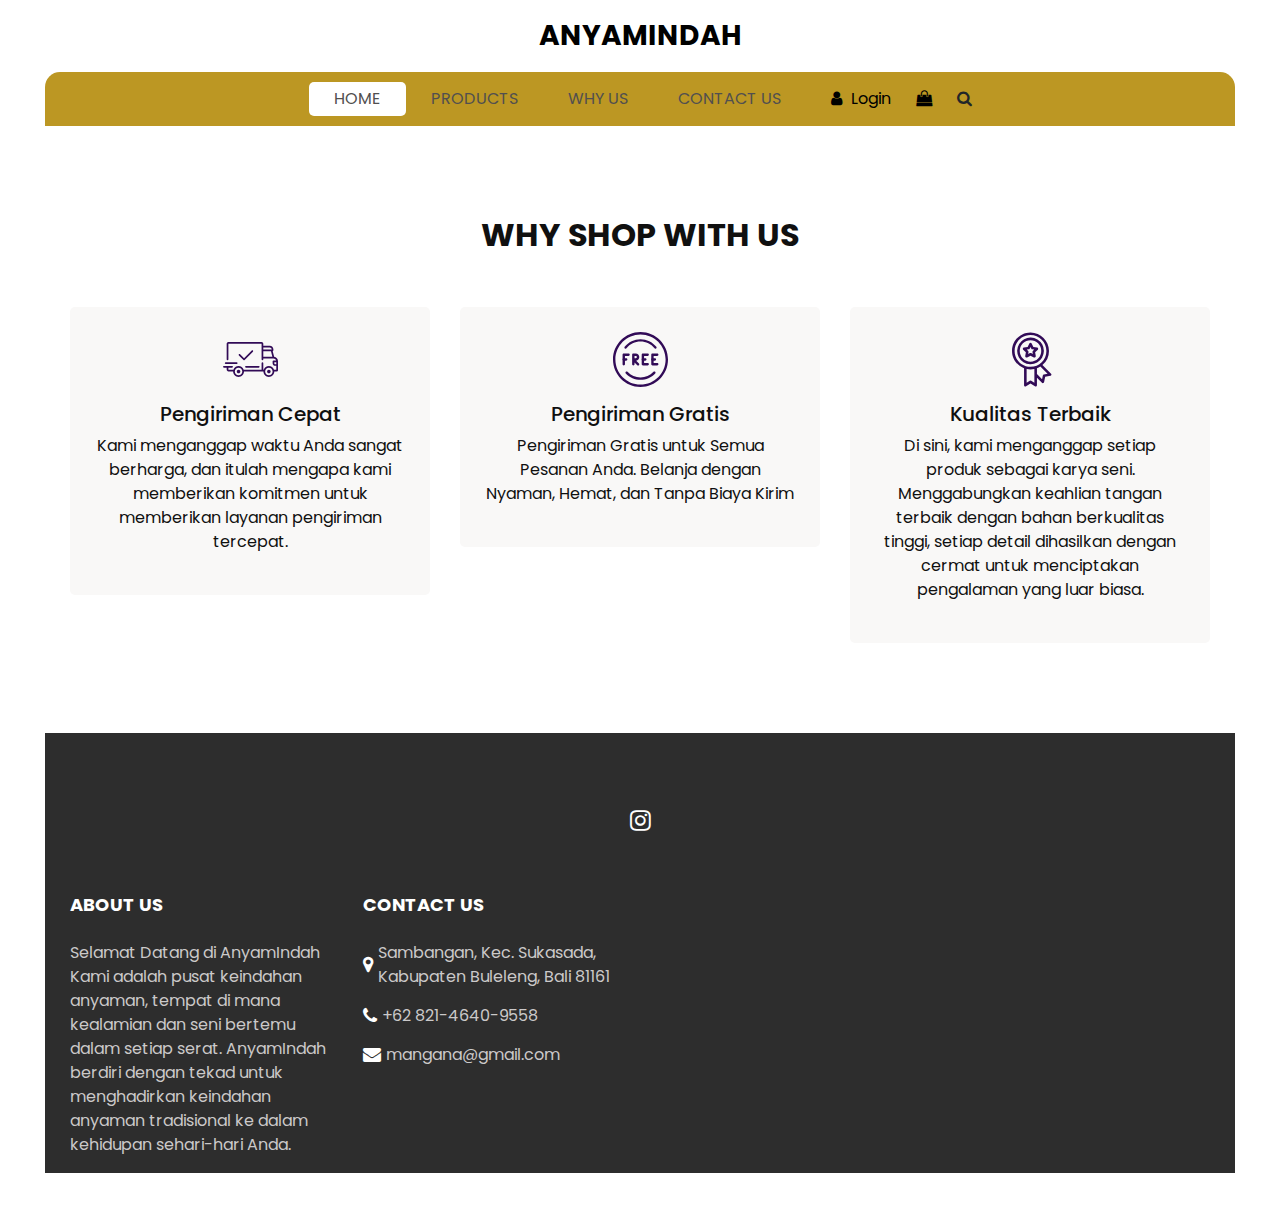
<file: why.html>
<!DOCTYPE html>
<html>

<head>
  <!-- Basic -->
  <meta charset="utf-8" />
  <meta http-equiv="X-UA-Compatible" content="IE=edge" />
  <!-- Mobile Metas -->
  <meta name="viewport" content="width=device-width, initial-scale=1, shrink-to-fit=no" />
  <!-- Site Metas -->
  <meta name="keywords" content="" />
  <meta name="description" content="" />
  <meta name="author" content="" />
  <link rel="shortcut icon" href="images/favicon.png" type="image/x-icon">

  <title>
    Giftos
  </title>

  <!-- slider stylesheet -->
  <link rel="stylesheet" type="text/css" href="https://cdnjs.cloudflare.com/ajax/libs/OwlCarousel2/2.3.4/assets/owl.carousel.min.css" />

  <!-- bootstrap core css -->
  <link rel="stylesheet" type="text/css" href="css/bootstrap.css" />

  <!-- Custom styles for this template -->
  <link href="css/style.css" rel="stylesheet" />
  <!-- responsive style -->
  <link href="css/responsive.css" rel="stylesheet" />
</head>

<body>
  <div class="hero_area">
    <!-- header section strats -->
    <header class="header_section">
      <nav class="navbar navbar-expand-lg custom_nav-container ">
        <a class="navbar-brand" href="index.html">
          <span>
            AnyamIndah
          </span>
        </a>
        <button class="navbar-toggler" type="button" data-toggle="collapse" data-target="#navbarSupportedContent" aria-controls="navbarSupportedContent" aria-expanded="false" aria-label="Toggle navigation">
          <span class=""></span>
        </button>

        <div class="collapse navbar-collapse" id="navbarSupportedContent">
          <ul class="navbar-nav  ">
            <li class="nav-item active">
              <a class="nav-link" href="index.html">Home <span class="sr-only">(current)</span></a>
            </li>
            <li class="nav-item">
              <a class="nav-link" href="shop.html">
                Products
              </a>
            </li>
            <li class="nav-item">
              <a class="nav-link" href="why.html">
                Why Us
              </a>
            </li>
            
            <li class="nav-item">
              <a class="nav-link" href="contact.html">Contact Us</a>
            </li>
            
          </ul>
          <div class="user_option">
            <a href="">
              <i class="fa fa-user" aria-hidden="true"></i>
              <span>
                Login
              </span>
            </a>
            <a href="">
              <i class="fa fa-shopping-bag" aria-hidden="true"></i>
            </a>
            <form class="form-inline ">
              <button class="btn nav_search-btn" type="submit">
                <i class="fa fa-search" aria-hidden="true"></i>
              </button>
            </form>
          </div>
        </div>
      </nav>
    </header>
    <!-- end header section -->
    <!-- slider section -->

    

    <!-- end slider section -->
  </div>
  <!-- end hero area -->

  <!-- shop section -->

  

  <!-- end shop section -->

  <!-- saving section -->

 

  <!-- end saving section -->

  <!-- why section -->
  <section class="why_section layout_padding">
    <div class="container">
      <div class="heading_container heading_center">
        <h2>
          Why Shop With Us
        </h2>
      </div>
      <div class="row">
        <div class="col-md-4">
          <div class="box ">
            <div class="img-box">
              <svg version="1.1" id="Layer_1" xmlns="http://www.w3.org/2000/svg" xmlns:xlink="http://www.w3.org/1999/xlink" x="0px" y="0px" viewBox="0 0 512 512" style="enable-background:new 0 0 512 512;" xml:space="preserve">
                <g>
                  <g>
                    <path d="M476.158,231.363l-13.259-53.035c3.625-0.77,6.345-3.986,6.345-7.839v-8.551c0-18.566-15.105-33.67-33.67-33.67h-60.392
                 V110.63c0-9.136-7.432-16.568-16.568-16.568H50.772c-9.136,0-16.568,7.432-16.568,16.568V256c0,4.427,3.589,8.017,8.017,8.017
                 c4.427,0,8.017-3.589,8.017-8.017V110.63c0-0.295,0.239-0.534,0.534-0.534h307.841c0.295,0,0.534,0.239,0.534,0.534v145.372
                 c0,4.427,3.589,8.017,8.017,8.017c4.427,0,8.017-3.589,8.017-8.017v-9.088h94.569c0.008,0,0.014,0.002,0.021,0.002
                 c0.008,0,0.015-0.001,0.022-0.001c11.637,0.008,21.518,7.646,24.912,18.171h-24.928c-4.427,0-8.017,3.589-8.017,8.017v17.102
                 c0,13.851,11.268,25.119,25.119,25.119h9.086v35.273h-20.962c-6.886-19.883-25.787-34.205-47.982-34.205
                 s-41.097,14.322-47.982,34.205h-3.86v-60.393c0-4.427-3.589-8.017-8.017-8.017c-4.427,0-8.017,3.589-8.017,8.017v60.391H192.817
                 c-6.886-19.883-25.787-34.205-47.982-34.205s-41.097,14.322-47.982,34.205H50.772c-0.295,0-0.534-0.239-0.534-0.534v-17.637
                 h34.739c4.427,0,8.017-3.589,8.017-8.017s-3.589-8.017-8.017-8.017H8.017c-4.427,0-8.017,3.589-8.017,8.017
                 s3.589,8.017,8.017,8.017h26.188v17.637c0,9.136,7.432,16.568,16.568,16.568h43.304c-0.002,0.178-0.014,0.355-0.014,0.534
                 c0,27.996,22.777,50.772,50.772,50.772s50.772-22.776,50.772-50.772c0-0.18-0.012-0.356-0.014-0.534h180.67
                 c-0.002,0.178-0.014,0.355-0.014,0.534c0,27.996,22.777,50.772,50.772,50.772c27.995,0,50.772-22.776,50.772-50.772
                 c0-0.18-0.012-0.356-0.014-0.534h26.203c4.427,0,8.017-3.589,8.017-8.017v-85.511C512,251.989,496.423,234.448,476.158,231.363z
                  M375.182,144.301h60.392c9.725,0,17.637,7.912,17.637,17.637v0.534h-78.029V144.301z M375.182,230.881v-52.376h71.235
                 l13.094,52.376H375.182z M144.835,401.904c-19.155,0-34.739-15.583-34.739-34.739s15.584-34.739,34.739-34.739
                 c19.155,0,34.739,15.583,34.739,34.739S163.99,401.904,144.835,401.904z M427.023,401.904c-19.155,0-34.739-15.583-34.739-34.739
                 s15.584-34.739,34.739-34.739c19.155,0,34.739,15.583,34.739,34.739S446.178,401.904,427.023,401.904z M495.967,299.29h-9.086
                 c-5.01,0-9.086-4.076-9.086-9.086v-9.086h18.171V299.29z" />
                  </g>
                </g>
                <g>
                  <g>
                    <path d="M144.835,350.597c-9.136,0-16.568,7.432-16.568,16.568c0,9.136,7.432,16.568,16.568,16.568
                 c9.136,0,16.568-7.432,16.568-16.568C161.403,358.029,153.971,350.597,144.835,350.597z" />
                  </g>
                </g>
                <g>
                  <g>
                    <path d="M427.023,350.597c-9.136,0-16.568,7.432-16.568,16.568c0,9.136,7.432,16.568,16.568,16.568
                 c9.136,0,16.568-7.432,16.568-16.568C443.591,358.029,436.159,350.597,427.023,350.597z" />
                  </g>
                </g>
                <g>
                  <g>
                    <path d="M332.96,316.393H213.244c-4.427,0-8.017,3.589-8.017,8.017s3.589,8.017,8.017,8.017H332.96
                 c4.427,0,8.017-3.589,8.017-8.017S337.388,316.393,332.96,316.393z" />
                  </g>
                </g>
                <g>
                  <g>
                    <path d="M127.733,282.188H25.119c-4.427,0-8.017,3.589-8.017,8.017s3.589,8.017,8.017,8.017h102.614
                 c4.427,0,8.017-3.589,8.017-8.017S132.16,282.188,127.733,282.188z" />
                  </g>
                </g>
                <g>
                  <g>
                    <path d="M278.771,173.37c-3.13-3.13-8.207-3.13-11.337,0.001l-71.292,71.291l-37.087-37.087c-3.131-3.131-8.207-3.131-11.337,0
                 c-3.131,3.131-3.131,8.206,0,11.337l42.756,42.756c1.565,1.566,3.617,2.348,5.668,2.348s4.104-0.782,5.668-2.348l76.96-76.96
                 C281.901,181.576,281.901,176.501,278.771,173.37z" />
                  </g>
                </g>
                <g>
                </g>
                <g>
                </g>
                <g>
                </g>
                <g>
                </g>
                <g>
                </g>
                <g>
                </g>
                <g>
                </g>
                <g>
                </g>
                <g>
                </g>
                <g>
                </g>
                <g>
                </g>
                <g>
                </g>
                <g>
                </g>
                <g>
                </g>
                <g>
                </g>
              </svg>
            </div>
            <div class="detail-box">
              <h5>
                Pengiriman Cepat
              </h5>
              <p>
                Kami menganggap waktu Anda sangat berharga, dan itulah mengapa kami memberikan komitmen untuk memberikan layanan pengiriman tercepat. 
              </p>
             
            </div>
          </div>
        </div>
        <div class="col-md-4">
          <div class="box ">
            <div class="img-box">
              <svg version="1.1" id="Capa_1" xmlns="http://www.w3.org/2000/svg" xmlns:xlink="http://www.w3.org/1999/xlink" x="0px" y="0px" viewBox="0 0 490.667 490.667" style="enable-background:new 0 0 490.667 490.667;" xml:space="preserve">
                <g>
                  <g>
                    <path d="M138.667,192H96c-5.888,0-10.667,4.779-10.667,10.667V288c0,5.888,4.779,10.667,10.667,10.667s10.667-4.779,10.667-10.667
                 v-74.667h32c5.888,0,10.667-4.779,10.667-10.667S144.555,192,138.667,192z" />
                  </g>
                </g>
                <g>
                  <g>
                    <path d="M117.333,234.667H96c-5.888,0-10.667,4.779-10.667,10.667S90.112,256,96,256h21.333c5.888,0,10.667-4.779,10.667-10.667
                 S123.221,234.667,117.333,234.667z" />
                  </g>
                </g>
                <g>
                  <g>
                    <path d="M245.333,0C110.059,0,0,110.059,0,245.333s110.059,245.333,245.333,245.333s245.333-110.059,245.333-245.333
                 S380.608,0,245.333,0z M245.333,469.333c-123.52,0-224-100.48-224-224s100.48-224,224-224s224,100.48,224,224
                 S368.853,469.333,245.333,469.333z" />
                  </g>
                </g>
                <g>
                  <g>
                    <path d="M386.752,131.989C352.085,88.789,300.544,64,245.333,64s-106.752,24.789-141.419,67.989
                 c-3.691,4.587-2.965,11.307,1.643,14.997c4.587,3.691,11.307,2.965,14.976-1.643c30.613-38.144,76.096-60.011,124.8-60.011
                 s94.187,21.867,124.779,60.011c2.112,2.624,5.205,3.989,8.32,3.989c2.368,0,4.715-0.768,6.677-2.347
                 C389.717,143.296,390.443,136.576,386.752,131.989z" />
                  </g>
                </g>
                <g>
                  <g>
                    <path d="M376.405,354.923c-4.224-4.032-11.008-3.861-15.061,0.405c-30.613,32.235-71.808,50.005-116.011,50.005
                 s-85.397-17.771-115.989-50.005c-4.032-4.309-10.816-4.437-15.061-0.405c-4.309,4.053-4.459,10.816-0.405,15.083
                 c34.667,36.544,81.344,56.661,131.456,56.661s96.789-20.117,131.477-56.661C380.864,365.739,380.693,358.976,376.405,354.923z" />
                  </g>
                </g>
                <g>
                  <g>
                    <path d="M206.805,255.723c15.701-2.027,27.861-15.488,27.861-31.723c0-17.643-14.357-32-32-32h-21.333
                 c-5.888,0-10.667,4.779-10.667,10.667v42.581c0,0.043,0,0.107,0,0.149V288c0,5.888,4.779,10.667,10.667,10.667
                 S192,293.888,192,288v-16.917l24.448,24.469c2.091,2.069,4.821,3.115,7.552,3.115c2.731,0,5.461-1.045,7.531-3.136
                 c4.16-4.16,4.16-10.923,0-15.083L206.805,255.723z M192,234.667v-21.333h10.667c5.867,0,10.667,4.779,10.667,10.667
                 s-4.8,10.667-10.667,10.667H192z" />
                  </g>
                </g>
                <g>
                  <g>
                    <path d="M309.333,277.333h-32v-64h32c5.888,0,10.667-4.779,10.667-10.667S315.221,192,309.333,192h-42.667
                 c-5.888,0-10.667,4.779-10.667,10.667V288c0,5.888,4.779,10.667,10.667,10.667h42.667c5.888,0,10.667-4.779,10.667-10.667
                 S315.221,277.333,309.333,277.333z" />
                  </g>
                </g>
                <g>
                  <g>
                    <path d="M288,234.667h-21.333c-5.888,0-10.667,4.779-10.667,10.667S260.779,256,266.667,256H288
                 c5.888,0,10.667-4.779,10.667-10.667S293.888,234.667,288,234.667z" />
                  </g>
                </g>
                <g>
                  <g>
                    <path d="M394.667,277.333h-32v-64h32c5.888,0,10.667-4.779,10.667-10.667S400.555,192,394.667,192H352
                 c-5.888,0-10.667,4.779-10.667,10.667V288c0,5.888,4.779,10.667,10.667,10.667h42.667c5.888,0,10.667-4.779,10.667-10.667
                 S400.555,277.333,394.667,277.333z" />
                  </g>
                </g>
                <g>
                  <g>
                    <path d="M373.333,234.667H352c-5.888,0-10.667,4.779-10.667,10.667S346.112,256,352,256h21.333
                 c5.888,0,10.667-4.779,10.667-10.667S379.221,234.667,373.333,234.667z" />
                  </g>
                </g>
                <g>
                </g>
                <g>
                </g>
                <g>
                </g>
                <g>
                </g>
                <g>
                </g>
                <g>
                </g>
                <g>
                </g>
                <g>
                </g>
                <g>
                </g>
                <g>
                </g>
                <g>
                </g>
                <g>
                </g>
                <g>
                </g>
                <g>
                </g>
                <g>
                </g>
              </svg>
            </div>
            <div class="detail-box">
              <h5>
                Pengiriman Gratis 
              </h5>
              <p>
                Pengiriman Gratis untuk Semua Pesanan Anda. Belanja dengan Nyaman, Hemat, dan Tanpa Biaya Kirim
              </p>
            
            </div>
          </div>
        </div>
        <div class="col-md-4">
          <div class="box ">
            <div class="img-box">
              <svg id="_30_Premium" height="512" viewBox="0 0 512 512" width="512" xmlns="http://www.w3.org/2000/svg" data-name="30_Premium">
                <g id="filled">
                  <path d="m252.92 300h3.08a124.245 124.245 0 1 0 -4.49-.09c.075.009.15.023.226.03.394.039.789.06 1.184.06zm-96.92-124a100 100 0 1 1 100 100 100.113 100.113 0 0 1 -100-100z" />
                  <path d="m447.445 387.635-80.4-80.4a171.682 171.682 0 0 0 60.955-131.235c0-94.841-77.159-172-172-172s-172 77.159-172 172c0 73.747 46.657 136.794 112 161.2v158.8c-.3 9.289 11.094 15.384 18.656 9.984l41.344-27.562 41.344 27.562c7.574 5.4 18.949-.7 18.656-9.984v-70.109l46.6 46.594c6.395 6.789 18.712 3.025 20.253-6.132l9.74-48.724 48.725-9.742c9.163-1.531 12.904-13.893 6.127-20.252zm-339.445-211.635c0-81.607 66.393-148 148-148s148 66.393 148 148-66.393 148-148 148-148-66.393-148-148zm154.656 278.016a12 12 0 0 0 -13.312 0l-29.344 19.562v-129.378a172.338 172.338 0 0 0 72 0v129.38zm117.381-58.353a12 12 0 0 0 -9.415 9.415l-6.913 34.58-47.709-47.709v-54.749a171.469 171.469 0 0 0 31.467-15.6l67.151 67.152z" />
                  <path d="m287.62 236.985c8.349 4.694 19.251-3.212 17.367-12.618l-5.841-35.145 25.384-25c7.049-6.5 2.89-19.3-6.634-20.415l-35.23-5.306-15.933-31.867c-4.009-8.713-17.457-8.711-21.466 0l-15.933 31.866-35.23 5.306c-9.526 1.119-13.681 13.911-6.634 20.415l25.384 25-5.841 35.145c-1.879 9.406 9 17.31 17.367 12.618l31.62-16.414zm-53-32.359 2.928-17.615a12 12 0 0 0 -3.417-10.516l-12.721-12.531 17.658-2.66a12 12 0 0 0 8.947-6.5l7.985-15.971 7.985 15.972a12 12 0 0 0 8.947 6.5l17.658 2.66-12.723 12.535a12 12 0 0 0 -3.417 10.516l2.928 17.615-15.849-8.231a12 12 0 0 0 -11.058 0z" />
                </g>
              </svg>
            </div>
            <div class="detail-box">
              <h5>
                Kualitas Terbaik 
              </h5>
              <p>
                Di sini, kami menganggap setiap produk sebagai karya seni. Menggabungkan keahlian tangan terbaik dengan bahan berkualitas tinggi, setiap detail dihasilkan dengan cermat untuk menciptakan pengalaman yang luar biasa.
              </p>
              
            </div>
          </div>
        </div>
      </div>
    </div>
  </section>
  

  <!-- end why section -->


  <!-- gift section -->

 


  <!-- end gift section -->


  <!-- contact section -->
 

 

  <!-- end contact section -->

  <!-- client section -->
  
  <!-- end client section -->

  <!-- info section -->

  <section class="info_section  layout_padding2-top">
    <div class="social_container">
      <div class="social_box">
        
        <a href="https://www.instagram.com/bedegbali?igshid=OGQ5ZDc2ODk2ZA==">
          <i class="fa fa-instagram" aria-hidden="true"></i>
        </a>
        
      </div>
      
    </div>
    <div class="info_container ">
      <div class="container">
        <div class="row">
          <div class="col-md-6 col-lg-3">
            <h6>
              ABOUT US
            </h6>
            <p>
              Selamat Datang di AnyamIndah

Kami adalah pusat keindahan anyaman, tempat di mana kealamian dan seni bertemu dalam setiap serat. AnyamIndah berdiri dengan tekad untuk menghadirkan keindahan anyaman tradisional ke dalam kehidupan sehari-hari Anda.
            </p>
          </div>
          
          
          <div class="col-md-6 col-lg-3">
            <h6>
              CONTACT US
            </h6>
            <div class="info_link-box">
              <a href="">
                <i class="fa fa-map-marker" aria-hidden="true"></i>
                <span>Sambangan, Kec. Sukasada, Kabupaten Buleleng, Bali 81161</span>
              </a>
              <a href="">
                <i class="fa fa-phone" aria-hidden="true"></i>
                <span>+62 821-4640-9558</span>
              </a>
              <a href="">
                <i class="fa fa-envelope" aria-hidden="true"></i>
                <span> mangana@gmail.com</span>
              </a>
              
            </div>
          </div>
        </div>
      </div>
    </div>
    <!-- footer section -->
    <footer class=" footer_section">
      <div class="container">
       
      </div>
    </footer>
    <!-- footer section -->

  </section>

  <!-- end info section -->


  <script src="js/jquery-3.4.1.min.js"></script>
  <script src="js/bootstrap.js"></script>
  <script src="https://cdnjs.cloudflare.com/ajax/libs/OwlCarousel2/2.3.4/owl.carousel.min.js">
  </script>
  <script src="js/custom.js"></script>

</body>

</html>
</file>
<file: css/responsive.css>
@media (max-width: 1120px) {
    .saving_section .detail-box {
        padding: 0;
    }
}

@media (max-width: 992px) {
    .user_option {
        justify-content: center;
        margin-left: 0;
        margin-top: 10px;

    }

    .custom_nav-container {
        flex-direction: row;
    }

    .custom_nav-container .navbar-nav {
        align-items: center;
    }

    #navbarSupportedContent .navbar-nav .nav-link {
        margin: 5px 0;
    }

    .slider_section .detail-box {
        padding-left: 0;
    }

    .slider_section .detail-box h1 {
        font-size: 3rem;
    }

    .slider_section .img-box {
        padding: 0;
    }

    .saving_section .row {
        flex-direction: column-reverse;
    }

    .saving_section .detail-box {

        margin-bottom: 30px;
    }

    .client_section .box {
        margin: 15px 25px;
    }

    .client_section .carousel_btn-box {
        display: flex;
        justify-content: center;
        margin-top: 45px;
    }

    .client_section .carousel-control-prev,
    .client_section .carousel-control-next {
        position: unset;
        margin: 0 2.5px;
        width: 45px;
        height: 45px;
    }
}

@media (max-width: 768px) {
    .hero_area {
        padding: 0 25px;
    }

    .slider_section .img-box {
        margin-bottom: 45px;
    }

    .saving_section,
    .gift_section {
        padding-left: 25px;
        padding-right: 25px;
    }

    .gift_section .box {
        padding: 45px 0;
    }

    .gift_section .img-box {
        padding: 0 15px;
        margin-bottom: 45px;
    }

    .info_section .row>div {
        text-align: center;
        display: flex;
        flex-direction: column;
        align-items: center;

    }

    .info_section {
        margin: 0 25px 25px;
    }


}

@media (max-width: 576px) {
    .contact_section {
        padding-left: 25px;
        padding-right: 25px;
    }
}

@media (max-width: 480px) {

    .saving_section .detail-box,
    .gift_section .detail-box {
        padding: 0 5px;
    }
}

@media (max-width: 420px) {}

@media (max-width: 376px) {}

@media (min-width: 1200px) {
    .container {
        max-width: 1170px;
    }
}
</file>
<file: css/style.css>
@import url("https://fonts.googleapis.com/css2?family=Poppins:wght@300;400;500;600;700&display=swap");
@import url("font-awesome.min.css");
body {
  font-family: "poppins", sans-serif;
  color: #101010;
  background-color: #ffffff;
}

.layout_padding {
  padding-top: 90px;
  padding-bottom: 90px;
}

.layout_padding2 {
  padding-top: 45px;
  padding-bottom: 45px;
}

.layout_padding2-top {
  padding-top: 45px;
}

.layout_padding2-bottom {
  padding-bottom: 45px;
}

.layout_padding-top {
  padding-top: 90px;
}

.layout_padding-bottom {
  padding-bottom: 90px;
}

.heading_container {
  display: -webkit-box;
  display: -ms-flexbox;
  display: flex;
  -webkit-box-orient: vertical;
  -webkit-box-direction: normal;
      -ms-flex-direction: column;
          flex-direction: column;
}

.heading_container h2 {
  text-transform: uppercase;
  font-weight: bold;
}

.heading_container h2 span {
  color: #f89cab;
}

.heading_container.heading_center {
  -webkit-box-align: center;
      -ms-flex-align: center;
          align-items: center;
  text-align: center;
}

/*header section*/
.hero_area {
  padding: 0 45px;
}

.hero_area.sub_pages {
  height: auto;
}

#navbarSupportedContent {
  width: 100%;
  background-color: #bc9723;
  -webkit-box-pack: center;
      -ms-flex-pack: center;
          justify-content: center;
  padding: 10px 0;
  border-radius: 15px 15px 0 0;
}

#navbarSupportedContent.innerpage_navbar {
  background-color: white;
  border-radius: 10px;
  -webkit-box-shadow: 0 0 3px 0 rgba(0, 0, 0, 0.25);
          box-shadow: 0 0 3px 0 rgba(0, 0, 0, 0.25);
}

#navbarSupportedContent.innerpage_navbar .nav-item.active .nav-link {
  background-color: #f4f5f6;
}

#navbarSupportedContent .navbar-nav .nav-link {
  padding: 5px 25px;
  color: #514f4f;
  text-align: center;
  text-transform: uppercase;
  border-radius: 5px;
}

#navbarSupportedContent .nav-item.active .nav-link {
  background-color: #ffffff;
}

a,
a:hover,
a:focus {
  text-decoration: none;
}

a:hover,
a:focus {
  color: initial;
}

.btn,
.btn:focus {
  outline: none !important;
  -webkit-box-shadow: none;
          box-shadow: none;
}

.navbar-brand {
  margin: 15px 0;
  padding: 0;
}

.navbar-brand span {
  font-size: 28px;
  font-weight: bold;
  color: #000000;
  text-transform: uppercase;
  margin: 0;
  padding: 0;
}

.custom_nav-container .nav_search-btn {
  padding: 0;
  border: none;
}

.custom_nav-container {
  z-index: 99999;
  padding: 0;
  -webkit-box-orient: vertical;
  -webkit-box-direction: normal;
      -ms-flex-direction: column;
          flex-direction: column;
  -webkit-box-align: center;
      -ms-flex-align: center;
          align-items: center;
}

.custom_nav-container .navbar-toggler {
  outline: none;
}

.custom_nav-container .navbar-toggler {
  outline: none;
}

.custom_nav-container .navbar-toggler {
  padding: 0;
  width: 37px;
  height: 42px;
  -webkit-transition: all .3s;
  transition: all .3s;
}

.custom_nav-container .navbar-toggler span {
  display: block;
  width: 35px;
  height: 4px;
  background-color: #000000;
  margin: 7px 0;
  -webkit-transition: all 0.3s;
  transition: all 0.3s;
  position: relative;
  border-radius: 5px;
  -webkit-transition: all .3s;
  transition: all .3s;
}

.custom_nav-container .navbar-toggler span::before, .custom_nav-container .navbar-toggler span::after {
  content: "";
  position: absolute;
  left: 0;
  height: 100%;
  width: 100%;
  background-color: #000000;
  top: -10px;
  border-radius: 5px;
  -webkit-transition: all .3s;
  transition: all .3s;
}

.custom_nav-container .navbar-toggler span::after {
  top: 10px;
}

.custom_nav-container .navbar-toggler[aria-expanded="true"] {
  -webkit-transform: rotate(360deg);
          transform: rotate(360deg);
}

.custom_nav-container .navbar-toggler[aria-expanded="true"] span {
  -webkit-transform: rotate(45deg);
          transform: rotate(45deg);
}

.custom_nav-container .navbar-toggler[aria-expanded="true"] span::before, .custom_nav-container .navbar-toggler[aria-expanded="true"] span::after {
  -webkit-transform: rotate(90deg);
          transform: rotate(90deg);
  top: 0;
}

.user_option {
  display: -webkit-box;
  display: -ms-flexbox;
  display: flex;
  -webkit-box-align: center;
      -ms-flex-align: center;
          align-items: center;
  margin-left: 25px;
}

.user_option a {
  margin-right: 25px;
  color: #000000;
}

.user_option a span {
  margin-left: 5px;
}

/*end header section*/
.slider_section .slider_container {
  color: #fefefe;
  background-color: #000000;
  background-color: #ecd89a;
  padding: 25px;
  border-radius: 0 0 15px 15px;
}

.slider_section .row {
  -webkit-box-align: center;
      -ms-flex-align: center;
          align-items: center;
}

.slider_section .img-box {
  display: -webkit-box;
  display: -ms-flexbox;
  display: flex;
  -webkit-box-pack: center;
      -ms-flex-pack: center;
          justify-content: center;
  padding: 45px;
}

.slider_section .img-box img {
  width: 275px;
}

.slider_section .detail-box {
  padding-left: 45px;
  margin: 45px 0;
}

.slider_section .detail-box h1 {
  font-weight: bold;
  font-size: 3.5rem;
  margin-bottom: 10px;
}

.slider_section .detail-box a {
  display: inline-block;
  padding: 10px 40px;
  background-color: #3c3c3b;
  color: #ffffff;
  border: 1px solid #db4566;
  border-radius: 5px;
  -webkit-transition: all .3s;
  transition: all .3s;
  margin-top: 25px;
  text-transform: uppercase;
}

.slider_section .detail-box a:hover {
  background-color: transparent;
  color: #db4566;
}

.slider_section .carousel_btn-box {
  display: -webkit-box;
  display: -ms-flexbox;
  display: flex;
  background-color: #ffffff;
  -webkit-box-align: center;
      -ms-flex-align: center;
          align-items: center;
  position: absolute;
  bottom: -25px;
  left: 5%;
  padding: 7px 10px;
  border-radius: 5px 5px 0 0;
}

.slider_section .carousel_btn-box img {
  margin: 0 10px;
}

.slider_section .carousel_btn-box .carousel-control-prev,
.slider_section .carousel_btn-box .carousel-control-next {
  position: unset;
  height: 25px;
  width: 25px;
  background-repeat: no-repeat;
  opacity: 1;
  background-position: center;
  color: #000000;
  font-size: 14px;
}

.shop_section .heading_container {
  margin-bottom: 20px;
}

.shop_section .box {
  background-color: #eeeeee;
  position: relative;
  padding: 10px;
  margin-top: 25px;
}

.shop_section .box a {
  color: #000000;
}

.shop_section .box .img-box {
  display: -webkit-box;
  display: -ms-flexbox;
  display: flex;
  -webkit-box-pack: center;
      -ms-flex-pack: center;
          justify-content: center;
  -webkit-box-align: center;
      -ms-flex-align: center;
          align-items: center;
  padding: 15px 30px;
  height: 245px;
}

.shop_section .box .img-box img {
  max-width: 100%;
  max-height: 145px;
}

.shop_section .box .detail-box {
  display: -webkit-box;
  display: -ms-flexbox;
  display: flex;
  -webkit-box-pack: justify;
      -ms-flex-pack: justify;
          justify-content: space-between;
}

.shop_section .box .detail-box h6 span {
  color: #db4f66;
}

.shop_section .box .new {
  width: 50px;
  height: 50px;
  position: absolute;
  top: 10px;
  left: 10px;
  background-color: #ffffff;
  display: -webkit-box;
  display: -ms-flexbox;
  display: flex;
  -webkit-box-pack: center;
      -ms-flex-pack: center;
          justify-content: center;
  -webkit-box-align: center;
      -ms-flex-align: center;
          align-items: center;
  border-radius: 100%;
  font-size: 15px;
}

.shop_section .btn-box {
  display: -webkit-box;
  display: -ms-flexbox;
  display: flex;
  -webkit-box-pack: center;
      -ms-flex-pack: center;
          justify-content: center;
  margin-top: 45px;
}

.shop_section .btn-box a {
  display: inline-block;
  padding: 10px 40px;
  background-color: #3c3c3b;
  color: #ffffff;
  border: 1px solid #f16179;
  border-radius: 5px;
  -webkit-transition: all .3s;
  transition: all .3s;
}

.shop_section .btn-box a:hover {
  background-color: transparent;
  color: #f16179;
}

.saving_section {
  padding-left: 45px;
  padding-right: 45px;
}

.saving_section .box {
  padding-top: 45px;
  background-color: #bc9723;
  color: #ffffff;
  border-radius: 15px;
}

.saving_section .row {
  -webkit-box-align: center;
      -ms-flex-align: center;
          align-items: center;
}

.saving_section .img-box {
  padding: 15px 0 0 25px;
}

.saving_section .img-box img {
  width: 100%;
  background : none;
}

.saving_section .detail-box {
  padding: 0 25px;
}

.saving_section .detail-box p {
  margin-top: 5px;
}

.saving_section .detail-box .btn-box {
  display: -webkit-box;
  display: -ms-flexbox;
  display: flex;
  -ms-flex-wrap: wrap;
      flex-wrap: wrap;
  margin: 35px -5px 0;
}

.saving_section .detail-box .btn-box a {
  width: 165px;
  text-align: center;
  margin: 5px;
}

.saving_section .detail-box .btn-box .btn1 {
  display: inline-block;
  padding: 10px 0;
  background-color: #3c3c3b;
  color: #ffffff;
  border: 1px solid #109dbd;
  border-radius: 0;
  -webkit-transition: all .3s;
  transition: all .3s;
}

.saving_section .detail-box .btn-box .btn1:hover {
  background-color: transparent;
  color: #109dbd;
}

.saving_section .detail-box .btn-box .btn2 {
  display: inline-block;
  padding: 10px 0;
  background-color: #ffffff;
  color: #000000;
  border: 1px solid #ffffff;
  border-radius: 0;
  -webkit-transition: all .3s;
  transition: all .3s;
}

.saving_section .detail-box .btn-box .btn2:hover {
  background-color: transparent;
  color: #ffffff;
}

.why_section .box {
  text-align: center;
  margin-top: 45px;
  background-color: #f9f8f7;
  padding: 25px;
  border-radius: 5px;
}

.why_section .box .img-box {
  margin-bottom: 15px;
}

.why_section .box .img-box svg {
  width: 55px;
  height: auto;
  fill: #320b57;
}

.gift_section {
  padding-left: 45px;
  padding-right: 45px;
}

.gift_section .box {
  background-color: #6929a5;
  border-radius: 15px;
  color: #ffffff;
}

.gift_section .row {
  -webkit-box-align: center;
      -ms-flex-align: center;
          align-items: center;
}

.gift_section .img-box {
  padding: 60px 0 60px 25px;
}

.gift_section .img-box img {
  width: 100%;
}

.gift_section .detail-box {
  padding: 0 25px;
}

.gift_section .detail-box p {
  margin-top: 5px;
}

.gift_section .detail-box .btn-box {
  display: -webkit-box;
  display: -ms-flexbox;
  display: flex;
  -ms-flex-wrap: wrap;
      flex-wrap: wrap;
  margin: 35px -5px 0;
}

.gift_section .detail-box .btn-box a {
  width: 165px;
  text-align: center;
  margin: 5px;
}

.gift_section .detail-box .btn-box .btn1 {
  display: inline-block;
  padding: 10px 0;
  background-color: #ffffff;
  color: #000000;
  border: 1px solid #ffffff;
  border-radius: 0;
  -webkit-transition: all .3s;
  transition: all .3s;
}

.gift_section .detail-box .btn-box .btn1:hover {
  background-color: transparent;
  color: #ffffff;
}

.gift_section .detail-box .btn-box .btn2 {
  display: inline-block;
  padding: 10px 0;
  background-color: #9242dd;
  color: #ffffff;
  border: 1px solid #9242dd;
  border-radius: 0;
  -webkit-transition: all .3s;
  transition: all .3s;
}

.gift_section .detail-box .btn-box .btn2:hover {
  background-color: transparent;
  color: #9242dd;
}

.contact_section {
  position: relative;
}

.contact_section .container-bg {
  -webkit-box-shadow: 0 0 25px 0 rgba(0, 0, 0, 0.1);
          box-shadow: 0 0 25px 0 rgba(0, 0, 0, 0.1);
}

.contact_section .heading_container {
  margin-bottom: 30px;
}

.contact_section .row {
  -webkit-box-align: stretch;
      -ms-flex-align: stretch;
          align-items: stretch;
}

.contact_section form {
  padding-right: 35px;
  padding: 45px 20px;
}

.contact_section input {
  width: 100%;
  border: 1px solid #919191;
  height: 50px;
  margin-bottom: 25px;
  padding-left: 25px;
  background-color: transparent;
  outline: none;
  color: #101010;
}

.contact_section input::-webkit-input-placeholder {
  color: #131313;
}

.contact_section input:-ms-input-placeholder {
  color: #131313;
}

.contact_section input::-ms-input-placeholder {
  color: #131313;
}

.contact_section input::placeholder {
  color: #131313;
}

.contact_section input.message-box {
  height: 120px;
}

.contact_section button {
  display: inline-block;
  padding: 12px 45px;
  background-color: #db4f66;
  color: #ffffff;
  border: 1px solid #db4f66;
  border-radius: 0;
  -webkit-transition: all .3s;
  transition: all .3s;
  display: block;
  color: #fff;
  margin: 35px auto 0 auto;
}

.contact_section button:hover {
  background-color: transparent;
  color: #db4f66;
}

.contact_section .map_container {
  height: 100%;
  min-height: 375px;
}

.contact_section .map_container .map-responsive {
  height: 100%;
}

.client_section .heading_container {
  margin-bottom: 20px;
}

.client_section .box {
  margin: 15px 45px;
  -webkit-box-shadow: 0 0 5px 0 rgba(0, 0, 0, 0.25);
          box-shadow: 0 0 5px 0 rgba(0, 0, 0, 0.25);
  padding: 25px;
}

.client_section .box .client_info {
  display: -webkit-box;
  display: -ms-flexbox;
  display: flex;
  -webkit-box-pack: justify;
      -ms-flex-pack: justify;
          justify-content: space-between;
}

.client_section .box .client_info .client_name h5 {
  font-weight: 600;
  color: #db4f66;
}

.client_section .box .client_info .client_name h6 {
  margin-bottom: 0;
  color: #bfc0c0;
  font-weight: normal;
  font-size: 15px;
}

.client_section .box .client_info i {
  font-size: 24px;
}

.client_section .box p {
  margin-top: 15px;
}

.client_section .carousel-control-prev,
.client_section .carousel-control-next {
  width: 45px;
  height: 125px;
  background-color: #db4f66;
  opacity: 1;
  font-size: 28px;
  font-weight: bold;
  top: 50%;
  -webkit-transform: translateY(-50%);
          transform: translateY(-50%);
}

.client_section .carousel-control-prev {
  left: 0;
}

.client_section .carousel-control-next {
  right: 0;
}

/* info section */
.info_section {
  position: relative;
  background-color: #2d2d2d;
  color: #ffffff;
  margin: 0 45px 45px;
}

.info_section .social_container {
  -webkit-box-pack: center;
      -ms-flex-pack: center;
          justify-content: center;
  margin-top: 25px;
  margin-bottom: 30px;
}

.info_section .social_container .social_box {
  display: -webkit-box;
  display: -ms-flexbox;
  display: flex;
  -webkit-box-align: center;
      -ms-flex-align: center;
          align-items: center;
  -webkit-box-pack: center;
      -ms-flex-pack: center;
          justify-content: center;
}

.info_section .social_container .social_box a {
  margin: 0 10px;
  color: #ffffff;
  font-size: 24px;
}

.info_section .info_form form input {
  outline: none;
  width: 100%;
  padding: 7px 10px;
}

.info_section .info_form form button {
  padding: 8px 35px;
  outline: none;
  border: none;
  color: #ffffff;
  background: #f89cab;
  margin-top: 15px;
  text-transform: uppercase;
}

.info_section .row > div {
  margin-top: 25px;
}

.info_section a {
  text-transform: none;
}

.info_section h6 {
  font-weight: bold;
  text-transform: uppercase;
  font-size: 18px;
  margin-bottom: 25px;
}

.info_section p {
  color: #cbc9c9;
}

.info_section .info_link-box a {
  display: -webkit-box;
  display: -ms-flexbox;
  display: flex;
  -webkit-box-align: center;
      -ms-flex-align: center;
          align-items: center;
  margin: 15px 0;
}

.info_section .info_link-box a:hover {
  color: #ffffff;
}

.info_section .info_link-box a i {
  color: #ffffff;
  margin-right: 5px;
  font-size: 18px;
}

.info_section .info_link-box a span {
  color: #cbc9c9;
}

.info_section .info_link-box a:hover span {
  color: #ffffff;
}

/* end info section */
/* footer section*/
.footer_section {
  margin-top: 45px;
  font-weight: 500;
}

.footer_section p {
  padding: 20px 0;
  margin: 0 auto;
  text-align: center;
  border-top: 1.5px solid #eeeeee;
  width: 80%;
}

.footer_section a {
  color: #cbc9c9;
}

/* end footer section*/
/*# sourceMappingURL=style.css.map */
</file>
